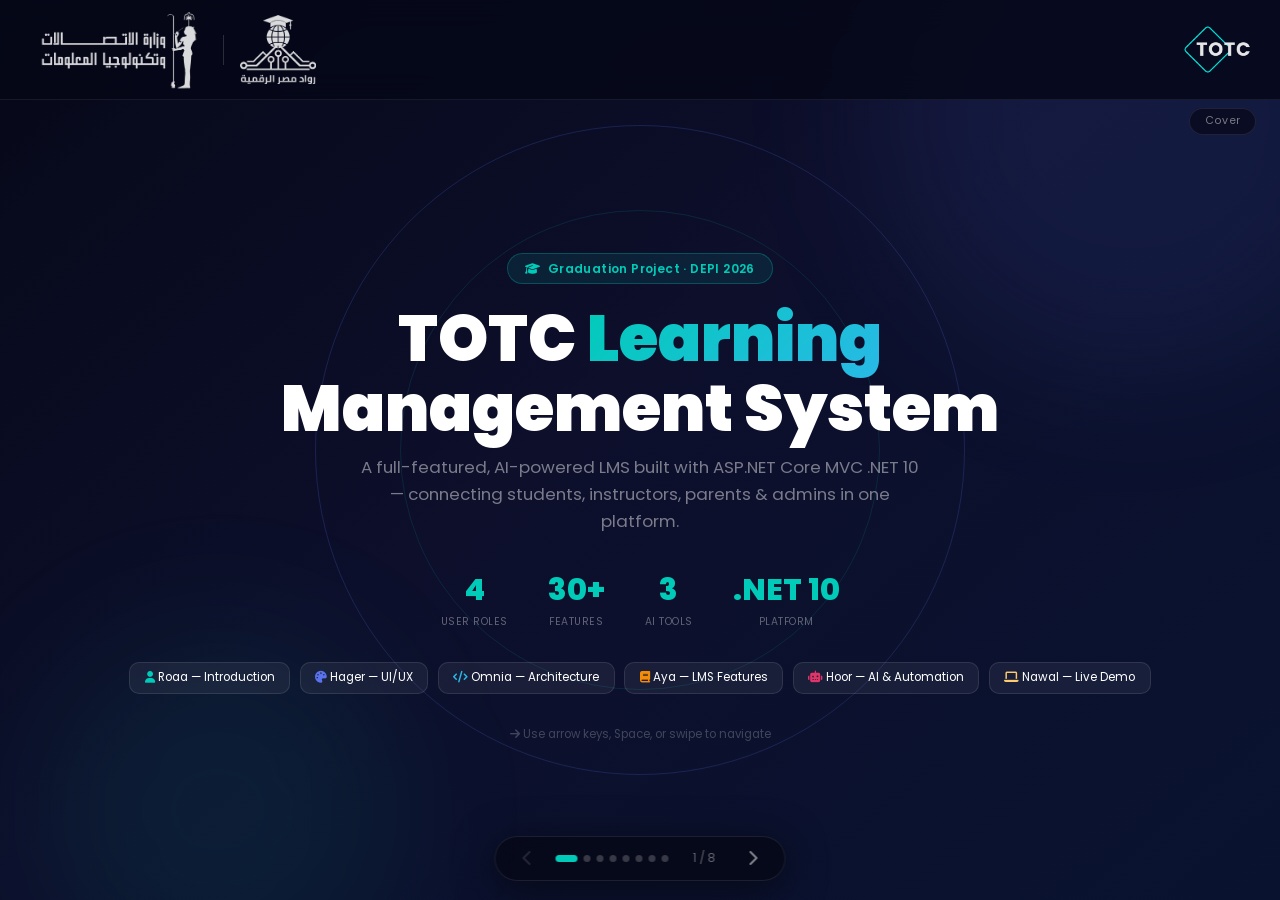
<file: index.html>
<!DOCTYPE html>
<html lang="en">

<head>
  <meta charset="UTF-8" />
  <meta name="viewport" content="width=device-width, initial-scale=1.0" />
  <meta name="description" content="TOTC LMS — Graduation Project Presentation" />
  <title>TOTC LMS — Presentation</title>

  <!-- Fonts -->
  <link rel="preconnect" href="https://fonts.googleapis.com" />
  <link rel="preconnect" href="https://fonts.gstatic.com" crossorigin />
  <link href="https://fonts.googleapis.com/css2?family=Poppins:wght@300;400;500;600;700;800;900&display=swap"
    rel="stylesheet" />

  <!-- Icons -->
  <link rel="stylesheet" href="https://cdnjs.cloudflare.com/ajax/libs/font-awesome/6.5.0/css/all.min.css" />

  <!-- Presentation styles -->
  <link rel="stylesheet" href="styles.css" />
</head>

<body>

  <!-- ── HUD: label + hint ──────────────────────────── -->
  <div id="slide-label">Cover</div>
  <!-- <div id="key-hint"><i class="fas fa-keyboard"></i> ← → Space · scroll</div> -->

  <!-- ════════════════════════════════════════════════════
     SLIDE DECK
════════════════════════════════════════════════════ -->
  <div id="slides">

    <!-- ══════════════ SLIDE 0 — COVER ══════════════════ -->
    <div class="slide bg-cover" data-label="Cover">
      <!-- ambient orbs -->
      <div class="orb" style="width:500px;height:500px;background:rgba(91,114,238,.1);top:-15%;right:-8%"></div>
      <div class="orb" style="width:360px;height:360px;background:rgba(0,203,184,.07);bottom:-10%;left:3%"></div>
      <!-- pulse rings -->
      <div class="pulse-ring" style="width:650px;height:650px;animation-delay:0s"></div>
      <div class="pulse-ring" style="width:480px;height:480px;animation-delay:.6s;border-color:rgba(0,203,184,.12)">
      </div>

      <div class="cover-content">
        <div class="cover-badge anim"><i class="fas fa-graduation-cap"></i> Graduation Project · DEPI 2026</div>

        <h1 class="cover-title anim">
          TOTC <span class="grad">Learning</span><br>Management System
        </h1>
        <p class="cover-sub anim">
          A full-featured, AI-powered LMS built with ASP.NET Core MVC .NET 10 — connecting students, instructors,
          parents & admins in one platform.
        </p>

        <div class="cover-stats anim">
          <div class="cstat">
            <div class="cstat-num" data-count="5" data-suffix="">5</div>
            <div class="cstat-lbl">User Roles</div>
          </div>
          <div class="cstat">
            <div class="cstat-num">30+</div>
            <div class="cstat-lbl">Features</div>
          </div>
          <div class="cstat">
            <div class="cstat-num" data-count="4" data-suffix="">4</div>
            <div class="cstat-lbl">AI Tools</div>
          </div>
          <div class="cstat">
            <div class="cstat-num">.NET 10</div>
            <div class="cstat-lbl">Platform</div>
          </div>
        </div>

        <div class="team-grid anim">
          <div class="team-pill"><i class="fas fa-user c-sec"></i> Roaa — Introduction</div>
          <div class="team-pill"><i class="fas fa-palette c-pur"></i> Hager — UI/UX</div>
          <div class="team-pill"><i class="fas fa-code c-blu"></i> Omnia — Architecture</div>
          <div class="team-pill"><i class="fas fa-book c-ora"></i> Aya — LMS Features</div>
          <div class="team-pill"><i class="fas fa-robot c-pink"></i> Hoor — AI &amp; Automation</div>
          <div class="team-pill"><i class="fas fa-laptop c-yel"></i> Nawal — Live Demo</div>
        </div>

        <p class="anim" style="margin-top:2rem;font-size:.72rem;color:rgba(255,255,255,.22)">
          <i class="fas fa-arrow-right"></i> Use arrow keys, Space, or swipe to navigate
        </p>
      </div>
    </div>

    <!-- ══════════════ SLIDE 1 — INTRODUCTION ═══════════ -->
    <div class="slide bg-s1" data-label="01 · Introduction">
      <div class="orb" style="width:350px;height:350px;background:rgba(91,114,238,.08);top:-10%;right:0"></div>
      <div class="slide-inner">

        <div class="slide-header anim">
          <div class="slide-num">01</div>
          <div class="slide-title-wrap">
            <div class="slide-title">Introduction &amp; Project Idea</div>
            <div class="slide-sub">Problem Statement · Goals · System Roles</div>
          </div>
          <div class="presenter-chip">Presenter: <span>Roaa</span></div>
        </div>

        <div class="g31 anim">
          <!-- Left column -->
          <div style="display:flex;flex-direction:column;gap:.75rem">

            <div class="card" style="border-left:3px solid var(--pink)">
              <div style="display:flex;align-items:flex-start;gap:.8rem">
                <div class="card-icon bg-pink" style="flex-shrink:0"><i class="fas fa-exclamation-triangle c-pink"></i>
                </div>
                <div>
                  <div class="card-title">The Problem</div>
                  <div class="card-text">Schools lacked a unified digital platform. Student progress was tracked
                    manually, parent communication was fragmented, and there was no transparency between home and
                    school.</div>
                </div>
              </div>
            </div>

            <div class="card" style="border-left:3px solid var(--secondary)">
              <div style="display:flex;align-items:flex-start;gap:.8rem">
                <div class="card-icon bg-sec" style="flex-shrink:0"><i class="fas fa-lightbulb c-sec"></i></div>
                <div>
                  <div class="card-title">Our Solution — TOTC LMS</div>
                  <div class="card-text">A complete web-based LMS with 5 role-specific dashboards, AI-powered learning
                    tools, automated weekly parent reports, a ticketing system, and real-time notifications.</div>
                </div>
              </div>
            </div>

            <div class="card" style="border-left:3px solid var(--purple)">
              <div class="card-title" style="margin-bottom:.5rem"><i class="fas fa-bullseye c-pur me-1"></i> System
                Goals</div>
              <div style="display:grid;grid-template-columns:1fr 1fr;gap:.3rem">
                <div style="font-size:.7rem;display:flex;gap:.35rem;align-items:center"><i class="fas fa-check c-sec"
                    style="font-size:.6rem"></i>Streamline course management</div>
                <div style="font-size:.7rem;display:flex;gap:.35rem;align-items:center"><i class="fas fa-check c-sec"
                    style="font-size:.6rem"></i>AI-assisted learning tools</div>
                <div style="font-size:.7rem;display:flex;gap:.35rem;align-items:center"><i class="fas fa-check c-sec"
                    style="font-size:.6rem"></i>Keep parents informed</div>
                <div style="font-size:.7rem;display:flex;gap:.35rem;align-items:center"><i class="fas fa-check c-sec"
                    style="font-size:.6rem"></i>Automate weekly reports</div>
                <div style="font-size:.7rem;display:flex;gap:.35rem;align-items:center"><i class="fas fa-check c-sec"
                    style="font-size:.6rem"></i>Role-specific dashboards</div>
                <div style="font-size:.7rem;display:flex;gap:.35rem;align-items:center"><i class="fas fa-check c-sec"
                    style="font-size:.6rem"></i>Secure role-based access</div>
              </div>
            </div>

          </div>

          <!-- Right column: roles -->
          <div style="display:flex;flex-direction:column;gap:.6rem">
            <div
              style="font-size:.72rem;font-weight:700;color:rgba(255,255,255,.4);text-transform:uppercase;letter-spacing:.5px">
              System Roles</div>

            <div class="card" style="display:flex;align-items:center;gap:.9rem;">
              <div class="card-icon bg-pink" style="flex-shrink:0"><i class="fas fa-crown c-pink"></i></div>
              <div>
                <div class="card-title">SuperAdmin</div>
                <div class="card-text">Full system control · User management · Grade/Stage/Subject configuration ·
                  Contact form management</div>
              </div>
            </div>

            <div class="card" style="display:flex;align-items:center;gap:.9rem;">
              <div class="card-icon bg-ora" style="flex-shrink:0"><i class="fas fa-user-shield c-ora"></i></div>
              <div>
                <div class="card-title">Admin</div>
                <div class="card-text">Monitor all activity · Manage users &amp; courses · Announcements · Ticketing ·
                  Weekly reports</div>
              </div>
            </div>

            <div class="card" style="display:flex;align-items:center;gap:.9rem;">
              <div class="card-icon bg-pur" style="flex-shrink:0"><i class="fas fa-chalkboard-teacher c-pur"></i></div>
              <div>
                <div class="card-title">Instructor</div>
                <div class="card-text">Create exams &amp; assignments · Grade submissions · AI Exam Generator · Upload
                  materials</div>
              </div>
            </div>

            <div class="card" style="display:flex;align-items:center;gap:.9rem;">
              <div class="card-icon bg-sec" style="flex-shrink:0"><i class="fas fa-user-graduate c-sec"></i></div>
              <div>
                <div class="card-title">Student</div>
                <div class="card-text">Take exams · Submit assignments · AI Study Planner · AI Chatbot · Support tickets
                </div>
              </div>
            </div>

            <div class="card" style="display:flex;align-items:center;gap:.9rem;">
              <div class="card-icon bg-blu" style="flex-shrink:0"><i class="fas fa-user-friends c-blu"></i></div>
              <div>
                <div class="card-title">Parent</div>
                <div class="card-text">Monitor children's progress · Weekly AI-analyzed email reports · View grades
                  &amp; deadlines</div>
              </div>
            </div>
          </div>
        </div>

      </div><!-- /slide-inner -->
    </div>

    <!-- ══════════════ SLIDE 2 — FRONTEND & UI ═══════════ -->
    <div class="slide bg-s2" data-label="02 · Frontend & UI">
      <div class="orb" style="width:300px;height:300px;background:rgba(41,185,231,.07);bottom:-5%;right:5%"></div>
      <div class="slide-inner">

        <div class="slide-header anim">
          <div class="slide-num">02</div>
          <div class="slide-title-wrap">
            <div class="slide-title">Frontend &amp; UI/UX</div>
            <div class="slide-sub">Design System · Components · Responsive · Animations</div>
          </div>
          <div class="presenter-chip">Presenter: <span>Hager Alaa</span></div>
        </div>

        <div class="g3 anim">

          <!-- Color palette -->
          <div class="card">
            <div class="card-title" style="margin-bottom:.7rem"><i class="fas fa-palette c-sec me-1"></i> Color Palette
            </div>
            <div style="display:flex;flex-direction:column;gap:.38rem">
              <div style="display:flex;align-items:center;gap:.6rem">
                <div style="width:26px;height:26px;border-radius:7px;background:#2F327D;flex-shrink:0"></div><span
                  style="font-size:.7rem">#2F327D — Primary (Navy)</span>
              </div>
              <div style="display:flex;align-items:center;gap:.6rem">
                <div style="width:26px;height:26px;border-radius:7px;background:#00CBB8;flex-shrink:0"></div><span
                  style="font-size:.7rem">#00CBB8 — Secondary (Teal)</span>
              </div>
              <div style="display:flex;align-items:center;gap:.6rem">
                <div style="width:26px;height:26px;border-radius:7px;background:#5B72EE;flex-shrink:0"></div><span
                  style="font-size:.7rem">#5B72EE — Accent Purple</span>
              </div>
              <div style="display:flex;align-items:center;gap:.6rem">
                <div style="width:26px;height:26px;border-radius:7px;background:#29B9E7;flex-shrink:0"></div><span
                  style="font-size:.7rem">#29B9E7 — Accent Blue</span>
              </div>
              <div style="display:flex;align-items:center;gap:.6rem">
                <div style="width:26px;height:26px;border-radius:7px;background:#E13468;flex-shrink:0"></div><span
                  style="font-size:.7rem">#E13468 — Alert Pink</span>
              </div>
              <div style="display:flex;align-items:center;gap:.6rem">
                <div style="width:26px;height:26px;border-radius:7px;background:#F48C06;flex-shrink:0"></div><span
                  style="font-size:.7rem">#F48C06 — Orange</span>
              </div>
            </div>
          </div>

          <!-- Typography & tech -->
          <div class="card">
            <div class="card-title" style="margin-bottom:.6rem"><i class="fas fa-font c-pur me-1"></i> Typography &amp;
              Stack</div>
            <div style="font-size:1.3rem;font-weight:900;margin-bottom:.15rem">Poppins</div>
            <div style="font-size:.67rem;color:rgba(255,255,255,.35);margin-bottom:.8rem">300 · 400 · 600 · 700 · 800 ·
              900</div>
            <div style="display:flex;flex-wrap:wrap;gap:.35rem">
              <span
                style="background:rgba(91,114,238,.15);border:1px solid rgba(91,114,238,.3);border-radius:6px;padding:2px 8px;font-size:.65rem">Bootstrap
                5.3</span>
              <span
                style="background:rgba(0,203,184,.1);border:1px solid rgba(0,203,184,.25);border-radius:6px;padding:2px 8px;font-size:.65rem">Font
                Awesome 6</span>
              <span
                style="background:rgba(244,140,6,.1);border:1px solid rgba(244,140,6,.25);border-radius:6px;padding:2px 8px;font-size:.65rem">Chart.js</span>
              <span
                style="background:rgba(255,255,255,.06);border:1px solid rgba(255,255,255,.1);border-radius:6px;padding:2px 8px;font-size:.65rem">Razor
                Views</span>
              <span
                style="background:rgba(41,185,231,.1);border:1px solid rgba(41,185,231,.25);border-radius:6px;padding:2px 8px;font-size:.65rem">IntersectionObserver</span>
              <span
                style="background:rgba(225,52,104,.1);border:1px solid rgba(225,52,104,.25);border-radius:6px;padding:2px 8px;font-size:.65rem">CSS
                Transitions</span>
              <span
                style="background:rgba(253,203,110,.1);border:1px solid rgba(253,203,110,.25);border-radius:6px;padding:2px 8px;font-size:.65rem">i18n
                AR/EN</span>
            </div>
          </div>

          <!-- Pages -->
          <div class="card">
            <div class="card-title" style="margin-bottom:.6rem"><i class="fas fa-sitemap c-blu me-1"></i> Public Pages
            </div>
            <div class="timeline">
              <div class="tl-item">
                <div class="tl-dot" style="background:var(--secondary);border-color:var(--secondary)"></div>
                <div class="tl-title">Home Page</div>
                <div class="tl-text">Hero · Stats · Features · FAQ · Contact form · Scroll animations</div>
              </div>
              <div class="tl-item">
                <div class="tl-dot" style="background:var(--purple);border-color:var(--purple)"></div>
                <div class="tl-title">About Page</div>
                <div class="tl-text">Mission · Vision · Goals · Services · Journey timeline</div>
              </div>
              <div class="tl-item">
                <div class="tl-dot" style="background:var(--blue);border-color:var(--blue)"></div>
                <div class="tl-title">Auth Pages</div>
                <div class="tl-text">Login · Forgot Password (sends temp email) · Role redirect</div>
              </div>
              <div class="tl-item" style="margin:0">
                <div class="tl-dot" style="background:var(--orange);border-color:var(--orange)"></div>
                <div class="tl-title">5 Dashboards</div>
                <div class="tl-text">Each role has its own layout, sidebar, notifications, and data</div>
              </div>
            </div>
          </div>

          <!-- Dashboard mockup -->
          <div class="card" style="grid-column:1/-1">
            <div class="card-title" style="margin-bottom:.7rem"><i class="fas fa-desktop c-ora me-1"></i> Dashboard
              Design System</div>
            <div style="display:flex;gap:1rem;align-items:flex-start;flex-wrap:wrap">
              <div class="dash-mock" style="min-width:200px;flex:0 0 auto">
                <div class="dash-topbar">
                  <div class="dash-dot" style="background:#E13468"></div>
                  <div class="dash-dot" style="background:#F48C06"></div>
                  <div class="dash-dot" style="background:#00CBB8"></div>
                  <span style="margin-left:.4rem">Student Dashboard</span>
                </div>
                <div class="dash-body">
                  <div class="dash-sidebar">
                    <div class="dash-sitem act">🏠 Home</div>
                    <div class="dash-sitem">📚 Courses</div>
                    <div class="dash-sitem">📝 Exams</div>
                    <div class="dash-sitem">📋 Tasks</div>
                    <div class="dash-sitem">🤖 AI Tools</div>
                    <div class="dash-sitem">🎫 Tickets</div>
                  </div>
                  <div style="display:flex;flex-direction:column;gap:.4rem">
                    <div
                      style="background:linear-gradient(135deg,rgba(0,203,184,.18),rgba(41,185,231,.1));border-radius:7px;padding:.4rem .5rem">
                      <div style="font-size:.56rem;color:rgba(255,255,255,.45)">Overall Score</div>
                      <div style="font-size:.9rem;font-weight:800;color:var(--secondary)">82%</div>
                      <div class="prog-wrap" style="margin-top:.3rem">
                        <div class="prog-bar" data-width="82%" style="width:82%;background:var(--secondary)"></div>
                      </div>
                    </div>
                    <div style="display:grid;grid-template-columns:1fr 1fr;gap:.3rem">
                      <div style="background:rgba(91,114,238,.12);border-radius:6px;padding:.3rem;text-align:center">
                        <div style="font-size:.78rem;font-weight:700">4</div>
                        <div style="font-size:.52rem;color:rgba(255,255,255,.38)">Courses</div>
                      </div>
                      <div style="background:rgba(244,140,6,.1);border-radius:6px;padding:.3rem;text-align:center">
                        <div style="font-size:.78rem;font-weight:700">2</div>
                        <div style="font-size:.52rem;color:rgba(255,255,255,.38)">Due Soon</div>
                      </div>
                    </div>
                  </div>
                </div>
              </div>
              <div style="flex:1;min-width:200px">
                <div style="font-size:.75rem;font-weight:600;margin-bottom:.5rem">Key UI Features</div>
                <div style="display:grid;grid-template-columns:1fr 1fr;gap:.35rem">
                  <div style="font-size:.7rem;display:flex;gap:.35rem;align-items:center"><i
                      class="fas fa-check-circle c-sec" style="font-size:.6rem"></i> Notification bell + badges</div>
                  <div style="font-size:.7rem;display:flex;gap:.35rem;align-items:center"><i
                      class="fas fa-check-circle c-sec" style="font-size:.6rem"></i> Arabic RTL toggle</div>
                  <div style="font-size:.7rem;display:flex;gap:.35rem;align-items:center"><i
                      class="fas fa-check-circle c-sec" style="font-size:.6rem"></i> Scroll animations (IO)</div>
                  <div style="font-size:.7rem;display:flex;gap:.35rem;align-items:center"><i
                      class="fas fa-check-circle c-sec" style="font-size:.6rem"></i> Mobile responsive</div>
                  <div style="font-size:.7rem;display:flex;gap:.35rem;align-items:center"><i
                      class="fas fa-check-circle c-sec" style="font-size:.6rem"></i> Counter animations</div>
                  <div style="font-size:.7rem;display:flex;gap:.35rem;align-items:center"><i
                      class="fas fa-check-circle c-sec" style="font-size:.6rem"></i> Bootstrap modals</div>
                  <div style="font-size:.7rem;display:flex;gap:.35rem;align-items:center"><i
                      class="fas fa-check-circle c-sec" style="font-size:.6rem"></i> Staggered card reveal</div>
                  <div style="font-size:.7rem;display:flex;gap:.35rem;align-items:center"><i
                      class="fas fa-check-circle c-sec" style="font-size:.6rem"></i> Role-aware layouts</div>
                </div>
              </div>
            </div>
          </div>

          <!-- Responsive -->
          <div class="card">
            <div class="card-title" style="margin-bottom:.6rem"><i class="fas fa-mobile-alt c-pink me-1"></i> Fully
              Responsive</div>
            <div style="display:flex;gap:1rem;align-items:flex-end;justify-content:center">
              <div style="text-align:center">
                <div
                  style="width:32px;height:55px;border:1.5px solid rgba(255,255,255,.18);border-radius:6px;margin:0 auto .3rem;background:rgba(255,255,255,.04)">
                </div>
                <div style="font-size:.63rem;color:rgba(255,255,255,.35)">Mobile</div>
              </div>
              <div style="text-align:center">
                <div
                  style="width:52px;height:40px;border:1.5px solid rgba(0,203,184,.5);border-radius:5px;margin:0 auto .3rem;background:rgba(0,203,184,.06)">
                </div>
                <div style="font-size:.63rem;color:var(--secondary)">Tablet ✓</div>
              </div>
              <div style="text-align:center">
                <div
                  style="width:75px;height:28px;border:1.5px solid rgba(91,114,238,.5);border-radius:4px;margin:0 auto .3rem;background:rgba(91,114,238,.06)">
                </div>
                <div style="font-size:.63rem;color:var(--purple)">Desktop ✓</div>
              </div>
              <div style="text-align:center">
                <div
                  style="width:95px;height:22px;border:1.5px solid rgba(244,140,6,.5);border-radius:4px;margin:0 auto .3rem;background:rgba(244,140,6,.06)">
                </div>
                <div style="font-size:.63rem;color:var(--orange)">Projector ✓</div>
              </div>
            </div>
          </div>

        </div>
      </div>
    </div>

    <!-- ══════════════ SLIDE 3 — ARCHITECTURE ════════════ -->
    <div class="slide bg-s3" data-label="03 · Architecture">
      <div class="orb" style="width:320px;height:320px;background:rgba(91,114,238,.08);top:-10%;left:-5%"></div>
      <div class="slide-inner">

        <div class="slide-header anim">
          <div class="slide-num">03</div>
          <div class="slide-title-wrap">
            <div class="slide-title">Backend &amp; MVC Architecture</div>
            <div class="slide-sub">ASP.NET Core · Areas · Repositories · Auth</div>
          </div>
          <div class="presenter-chip">Presenter: <span>Omnia Ragab</span></div>
        </div>

        <div class="g3 anim">

          <!-- Tech stack -->
          <div class="card">
            <div class="card-title" style="margin-bottom:.7rem"><i class="fas fa-layer-group c-sec me-1"></i> Technology
              Stack</div>
            <div style="display:flex;flex-direction:column;gap:.42rem">
              <div style="display:flex;justify-content:space-between;align-items:center;font-size:.73rem"><span><i
                    class="fas fa-code c-pur me-1"></i> ASP.NET Core MVC</span><span class="c-sec"
                  style="font-weight:700">.NET 10</span></div>
              <div style="display:flex;justify-content:space-between;align-items:center;font-size:.73rem"><span><i
                    class="fas fa-database c-blu me-1"></i> SQL Server + EF Core</span><span class="c-sec"
                  style="font-weight:700">Code First</span></div>
              <div style="display:flex;justify-content:space-between;align-items:center;font-size:.73rem"><span><i
                    class="fas fa-leaf c-sec me-1"></i> MongoDB Atlas</span><span class="c-sec"
                  style="font-weight:700">AI Storage</span></div>
              <div style="display:flex;justify-content:space-between;align-items:center;font-size:.73rem"><span><i
                    class="fas fa-user-lock c-pink me-1"></i> ASP.NET Identity</span><span class="c-sec"
                  style="font-weight:700">Auth</span></div>
              <div style="display:flex;justify-content:space-between;align-items:center;font-size:.73rem"><span><i
                    class="fas fa-envelope c-ora me-1"></i> MailKit (Gmail SMTP)</span><span class="c-sec"
                  style="font-weight:700">Email</span></div>
              <div style="display:flex;justify-content:space-between;align-items:center;font-size:.73rem"><span><i
                    class="fas fa-robot c-sec me-1"></i> GitHub Models GPT-4o-mini</span><span class="c-sec"
                  style="font-weight:700">AI API</span></div>
              <div style="display:flex;justify-content:space-between;align-items:center;font-size:.73rem"><span><i
                    class="fas fa-project-diagram c-pur me-1"></i> n8n Automation</span><span class="c-sec"
                  style="font-weight:700">Workflows</span></div>
              <div style="display:flex;justify-content:space-between;align-items:center;font-size:.73rem"><span><i
                    class="fas fa-exchange-alt c-blu me-1"></i> AutoMapper</span><span class="c-sec"
                  style="font-weight:700">DTO Mapping</span></div>
            </div>
          </div>

          <!-- Areas structure -->
          <div class="card">
            <div class="card-title" style="margin-bottom:.7rem"><i class="fas fa-folder-open c-pur me-1"></i> Project
              Areas Structure</div>
            <div class="code-block">
              <span class="cc">LMSProject/</span>
              ├── <span class="ck">Areas/</span>
              │ ├── <span class="cc">Admin/</span> <span class="cm">Controllers · Views · VMs</span>
              │ ├── <span class="cc">Instructor/</span> <span class="cm">Controllers · Views · VMs</span>
              │ ├── <span class="cc">Student/</span> <span class="cm">Controllers · Views · VMs</span>
              │ ├── <span class="cc">Parent/</span> <span class="cm">Controllers · Views · VMs</span>
              │ └── <span class="cc">SuperAdmin/</span> <span class="cm">Controllers · Views · VMs</span>
              ├── <span class="ck">AI/Services/</span>
              │ ├── GithubAiService.cs
              │ ├── AiChatService.cs
              │ └── WeeklyReportService.cs
              ├── <span class="ck">MLSCore/</span> <span class="cm">Models · Interfaces</span>
              ├── <span class="ck">MLSEF/</span> <span class="cm">DbContext · Repositories</span>
              └── <span class="ck">Controllers/</span> <span class="cm">Home · Account · AiProxy</span>
            </div>
          </div>

          <!-- Design patterns -->
          <div class="card">
            <div class="card-title" style="margin-bottom:.7rem"><i class="fas fa-sitemap c-blu me-1"></i> Design
              Patterns</div>
            <div style="display:flex;flex-direction:column;gap:.6rem">
              <div>
                <div style="font-size:.67rem;color:rgba(255,255,255,.38);margin-bottom:.3rem">Request Pipeline:</div>
                <div class="flow-row">
                  <div class="flow-node" style="background:rgba(91,114,238,.15)">Controller</div>
                  <div class="flow-arrow">→</div>
                  <div class="flow-node">Unit of Work</div>
                  <div class="flow-arrow">→</div>
                  <div class="flow-node" style="background:rgba(0,203,184,.1)">Repository</div>
                  <div class="flow-arrow">→</div>
                  <div class="flow-node">EF Core → DB</div>
                </div>
              </div>
              <div style="display:grid;grid-template-columns:1fr 1fr;gap:.38rem">
                <div style="background:rgba(255,255,255,.04);border-radius:8px;padding:.38rem .6rem;font-size:.7rem"><i
                    class="fas fa-layer-group c-pur me-1"></i> Repository Pattern</div>
                <div style="background:rgba(255,255,255,.04);border-radius:8px;padding:.38rem .6rem;font-size:.7rem"><i
                    class="fas fa-sync c-sec me-1"></i> Unit of Work</div>
                <div style="background:rgba(255,255,255,.04);border-radius:8px;padding:.38rem .6rem;font-size:.7rem"><i
                    class="fas fa-exchange-alt c-blu me-1"></i> AutoMapper DTOs</div>
                <div style="background:rgba(255,255,255,.04);border-radius:8px;padding:.38rem .6rem;font-size:.7rem"><i
                    class="fas fa-bolt c-ora me-1"></i> Dependency Injection</div>
              </div>
            </div>
          </div>

          <!-- Auth flow -->
          <div class="card" style="grid-column:1 / -1">
            <div class="card-title" style="margin-bottom:.7rem"><i class="fas fa-lock c-pink me-1"></i> Authentication
              &amp; Authorization Flow</div>
            <div class="flow-row" style="gap:.5rem;margin-bottom:.7rem">
              <div class="flow-node" style="background:rgba(225,52,104,.1);border-color:rgba(225,52,104,.2)"><i
                  class="fas fa-user c-pink me-1"></i> User Login</div>
              <div class="flow-arrow"><i class="fas fa-arrow-right"></i></div>
              <div class="flow-node"><i class="fas fa-check c-sec me-1"></i> Identity Auth</div>
              <div class="flow-arrow"><i class="fas fa-arrow-right"></i></div>
              <div class="flow-node" style="background:rgba(91,114,238,.1)"><i class="fas fa-tag c-pur me-1"></i> Role
                Claim</div>
              <div class="flow-arrow"><i class="fas fa-arrow-right"></i></div>
              <div class="flow-node" style="background:rgba(0,203,184,.1)"><i class="fas fa-door-open c-sec me-1"></i>
                Dashboard Redirect</div>
              <div class="flow-arrow"><i class="fas fa-arrow-right"></i></div>
              <div class="flow-node"><i class="fas fa-shield-alt c-ora me-1"></i> [Authorize(Roles)]</div>
            </div>
            <div style="display:flex;flex-wrap:wrap;gap:.4rem;align-items:center">
              <span style="font-size:.68rem;color:rgba(255,255,255,.35)">Protected by:</span>
              <span class="role-badge bg-pink"><i class="fas fa-crown c-pink me-1"></i>SuperAdmin</span>
              <span class="role-badge bg-ora"><i class="fas fa-user-shield c-ora me-1"></i>Admin</span>
              <span class="role-badge bg-pur"><i class="fas fa-chalkboard-teacher c-pur me-1"></i>Instructor</span>
              <span class="role-badge bg-sec"><i class="fas fa-graduation-cap c-sec me-1"></i>Student</span>
              <span class="role-badge bg-blu"><i class="fas fa-user-friends c-blu me-1"></i>Parent</span>
            </div>
          </div>

          <!-- DB entities -->
          <div class="card">
            <div class="card-title" style="margin-bottom:.6rem"><i class="fas fa-table c-sec me-1"></i> Key DB Entities
            </div>
            <div style="display:grid;grid-template-columns:1fr 1fr;gap:.32rem">
              <div style="font-size:.68rem;padding:.24rem .5rem;background:rgba(255,255,255,.04);border-radius:6px">
                TbStudent</div>
              <div style="font-size:.68rem;padding:.24rem .5rem;background:rgba(255,255,255,.04);border-radius:6px">
                TbInstructor</div>
              <div style="font-size:.68rem;padding:.24rem .5rem;background:rgba(255,255,255,.04);border-radius:6px">
                TbCourse</div>
              <div style="font-size:.68rem;padding:.24rem .5rem;background:rgba(255,255,255,.04);border-radius:6px">
                TbTest / TbQuestion</div>
              <div style="font-size:.68rem;padding:.24rem .5rem;background:rgba(255,255,255,.04);border-radius:6px">
                TbAssignment</div>
              <div style="font-size:.68rem;padding:.24rem .5rem;background:rgba(255,255,255,.04);border-radius:6px">
                TbParent</div>
              <div style="font-size:.68rem;padding:.24rem .5rem;background:rgba(255,255,255,.04);border-radius:6px">
                TbTicket</div>
              <div style="font-size:.68rem;padding:.24rem .5rem;background:rgba(255,255,255,.04);border-radius:6px">
                TbContactForm</div>
            </div>
          </div>

          <!-- Email -->
          <div class="card">
            <div class="card-title" style="margin-bottom:.6rem"><i class="fas fa-envelope c-ora me-1"></i> Email
              Features</div>
            <div
              style="display:flex;flex-direction:column;gap:.35rem;font-size:.7rem;color:rgba(255,255,255,.5);line-height:1.7">
              <div><i class="fas fa-check c-sec me-1"></i> Welcome email on user creation</div>
              <div><i class="fas fa-check c-sec me-1"></i> Temp password on Forgot Password</div>
              <div><i class="fas fa-check c-sec me-1"></i> Weekly parent report (HTML styled)</div>
              <div><i class="fas fa-check c-sec me-1"></i> Gmail SMTP via MailKit</div>
              <div><i class="fas fa-check c-sec me-1"></i> AI analysis included in report</div>
            </div>
          </div>

        </div>
      </div>
    </div>

    <!-- ══════════════ SLIDE 4 — CORE FEATURES ═══════════ -->
    <div class="slide bg-s4" data-label="04 · Core Features">
      <div class="orb" style="width:300px;height:300px;background:rgba(41,185,231,.07);top:0;right:0"></div>
      <div class="slide-inner">

        <div class="slide-header anim">
          <div class="slide-num">04</div>
          <div class="slide-title-wrap">
            <div class="slide-title">Core LMS Features</div>
            <div class="slide-sub">Courses · Exams · Assignments · Tickets · Notifications · Parent Monitoring</div>
          </div>
          <div class="presenter-chip">Presenter: <span>Aya</span></div>
        </div>

        <div class="g21 anim">

          <!-- Left: feature cards -->
          <div style="display:flex;flex-direction:column;gap:.7rem">
            <div class="g2">
              <div class="card" style="border-top:3px solid var(--secondary)">
                <div class="card-icon bg-sec"><i class="fas fa-book-open c-sec"></i></div>
                <div class="card-title">Course Management</div>
                <div class="card-text">Create courses · Assign instructors · Enroll students · Upload materials (PDF,
                  video, docs) · Grade &amp; Subject config</div>
              </div>
              <div class="card" style="border-top:3px solid var(--purple)">
                <div class="card-icon bg-pur"><i class="fas fa-file-alt c-pur"></i></div>
                <div class="card-title">Exam System</div>
                <div class="card-text">Timed MCQ + text questions · Tab-lock protection · Auto-grading · Randomized
                  order · Instant results</div>
              </div>
              <div class="card" style="border-top:3px solid var(--orange)">
                <div class="card-icon bg-ora"><i class="fas fa-tasks c-ora"></i></div>
                <div class="card-title">Assignments</div>
                <div class="card-text">File &amp; text submissions · Late submission flag · Instructor grading with
                  score + feedback · Submission tracking</div>
              </div>
              <div class="card" style="border-top:3px solid var(--blue)">
                <div class="card-icon bg-blu"><i class="fas fa-bell c-blu"></i></div>
                <div class="card-title">Notifications</div>
                <div class="card-text">Real-time notification bell · Role-aware messages · Unread badge counters per
                  section in sidebar</div>
              </div>
            </div>

            <!-- Ticket flow -->
            <div class="card" style="border-left:3px solid var(--pink)">
              <div class="card-title" style="margin-bottom:.55rem"><i class="fas fa-ticket-alt c-pink me-1"></i>
                Ticketing System Flow</div>
              <div class="flow-row">
                <div class="flow-node" style="background:rgba(0,203,184,.1)"><i class="fas fa-user c-sec me-1"></i>User
                  creates</div>
                <div class="flow-arrow">→</div>
                <div class="flow-node"><i class="fas fa-user-shield c-ora me-1"></i>Admin reviews</div>
                <div class="flow-arrow">→</div>
                <div class="flow-node" style="background:rgba(225,52,104,.1)"><i
                    class="fas fa-forward c-pink me-1"></i>Escalate to SA</div>
                <div class="flow-arrow">→</div>
                <div class="flow-node" style="background:rgba(91,114,238,.1)"><i
                    class="fas fa-check c-pur me-1"></i>Resolved</div>
              </div>
            </div>

            <!-- Contact form -->
            <div class="card" style="border-left:3px solid var(--secondary)">
              <div class="card-title" style="margin-bottom:.5rem"><i class="fas fa-envelope-open-text c-sec me-1"></i>
                Contact Form → SuperAdmin</div>
              <div style="font-size:.7rem;color:rgba(255,255,255,.45);line-height:1.7">
                Guest fills contact form on public site → saved to DB → SuperAdmin sees unread badge in notification
                bell → views &amp; replies via mailto: link
              </div>
            </div>
          </div>

          <!-- Right: exam flow + stats + parent -->
          <div style="display:flex;flex-direction:column;gap:.7rem">

            <div class="card">
              <div class="card-title" style="margin-bottom:.6rem"><i class="fas fa-play-circle c-sec me-1"></i> Student
                Exam Flow</div>
              <div class="timeline">
                <div class="tl-item">
                  <div class="tl-dot" style="background:var(--secondary);border-color:var(--secondary)"></div>
                  <div class="tl-title">Access exam from student dashboard</div>
                </div>
                <div class="tl-item">
                  <div class="tl-dot" style="background:var(--purple);border-color:var(--purple)"></div>
                  <div class="tl-title">Timer starts · Tab switch locks exam</div>
                </div>
                <div class="tl-item">
                  <div class="tl-dot" style="background:var(--blue);border-color:var(--blue)"></div>
                  <div class="tl-title">Answer MCQ &amp; text questions</div>
                </div>
                <div class="tl-item">
                  <div class="tl-dot" style="background:var(--orange);border-color:var(--orange)"></div>
                  <div class="tl-title">Confirm submit via Bootstrap modal</div>
                </div>
                <div class="tl-item" style="margin:0">
                  <div class="tl-dot" style="background:var(--secondary);border-color:var(--secondary)"></div>
                  <div class="tl-title">Auto-graded · Result shown instantly</div>
                </div>
              </div>
            </div>

            <div class="g2">
              <div class="stat-card">
                <div class="stat-num c-sec">5</div>
                <div class="stat-lbl">Dashboards</div>
              </div>
              <div class="stat-card">
                <div class="stat-num c-pur">30+</div>
                <div class="stat-lbl">Features</div>
              </div>
              <div class="stat-card">
                <div class="stat-num c-blu">15+</div>
                <div class="stat-lbl">DB Tables</div>
              </div>
              <div class="stat-card">
                <div class="stat-num c-ora">100%</div>
                <div class="stat-lbl">Role Protected</div>
              </div>
            </div>

            <div class="card" style="border-left:3px solid var(--blue)">
              <div class="card-title" style="margin-bottom:.5rem"><i class="fas fa-user-friends c-blu me-1"></i> Parent
                Monitoring</div>
              <div style="font-size:.7rem;color:rgba(255,255,255,.45);line-height:1.8">
                <i class="fas fa-check c-sec me-1"></i> View children's scores &amp; grades<br>
                <i class="fas fa-check c-sec me-1"></i> Track assignment submission status<br>
                <i class="fas fa-check c-sec me-1"></i> See upcoming exam/assignment deadlines<br>
                <i class="fas fa-check c-sec me-1"></i> AI-analyzed weekly email report<br>
                <i class="fas fa-check c-sec me-1"></i> Submit support tickets
              </div>
            </div>

          </div>
        </div>
      </div>
    </div>

    <!-- ══════════════ SLIDE 5 — AI FEATURES ═════════════ -->
    <div class="slide bg-s5" data-label="05 · AI & Automation">
      <div class="orb" style="width:300px;height:300px;background:rgba(225,52,104,.07);bottom:0;right:0"></div>
      <div class="slide-inner">

        <div class="slide-header anim">
          <div class="slide-num">05</div>
          <div class="slide-title-wrap">
            <div class="slide-title">AI Features &amp; Automations</div>
            <div class="slide-sub">GPT-4o-mini · Mistral AI · n8n · MongoDB</div>
          </div>
          <div class="presenter-chip">Presenter: <span>Hoor Magdy</span></div>
        </div>

        <div class="g3 anim">

          <div class="card" style="border-top:3px solid var(--secondary)">
            <div class="card-icon bg-sec"><i class="fas fa-calendar-alt c-sec"></i></div>
            <div class="card-title">AI Study Planner</div>
            <div class="card-text">Fetches student's real enrolled courses, upcoming exam deadlines &amp; pending
              assignments from DB. GPT-4o-mini generates a 7-day personalized plan — never invents subjects.</div>
            <div class="card-foot c-sec"><i class="fas fa-bolt me-1"></i>GitHub Models API · No file needed</div>
          </div>

          <div class="card" style="border-top:3px solid var(--purple)">
            <div class="card-icon bg-pur"><i class="fas fa-magic c-pur"></i></div>
            <div class="card-title">AI Exam Generator</div>
            <div class="card-text">Instructor uploads PDF/DOCX → sent to n8n webhook → Mistral AI extracts text &amp;
              generates MCQ + True/False questions with correct answers formatted cleanly.</div>
            <div class="card-foot c-pur"><i class="fas fa-bolt me-1"></i>n8n · Mistral Cloud · multipart/form-data</div>
          </div>

          <div class="card" style="border-top:3px solid var(--blue)">
            <div class="card-icon bg-blu"><i class="fas fa-comments c-blu"></i></div>
            <div class="card-title">AI Chatbot (RAG)</div>
            <div class="card-text">Student uploads study material → file sent via proxy to n8n webhook → Mistral
              extracts PDF text → answers questions based ONLY on that document.</div>
            <div class="card-foot c-blu"><i class="fas fa-bolt me-1"></i>n8n · Extract from File · Per-request</div>
          </div>

          <!-- AI architectures -->
          <div class="card" style="grid-column:1 / -1">
            <div class="card-title" style="margin-bottom:.7rem"><i class="fas fa-project-diagram c-ora me-1"></i> AI
              Architecture — Two Paths</div>
            <div style="display:flex;flex-direction:column;gap:.7rem">
              <div>
                <div style="font-size:.68rem;color:rgba(255,255,255,.38);margin-bottom:.3rem">📘 Text-only features
                  (Study Planner, Parent Report AI):</div>
                <div class="flow-row">
                  <div class="flow-node" style="background:rgba(0,203,184,.1)">LMS Controller</div>
                  <div class="flow-arrow"><i class="fas fa-arrow-right"></i></div>
                  <div class="flow-node">GithubAiService</div>
                  <div class="flow-arrow"><i class="fas fa-arrow-right"></i></div>
                  <div class="flow-node" style="background:rgba(91,114,238,.15)">GPT-4o-mini (Azure)</div>
                  <div class="flow-arrow"><i class="fas fa-arrow-right"></i></div>
                  <div class="flow-node" style="background:rgba(0,203,184,.1)">Response → View</div>
                </div>
              </div>
              <div>
                <div style="font-size:.68rem;color:rgba(255,255,255,.38);margin-bottom:.3rem">📄 File-based features
                  (Chatbot, Exam Generator):</div>
                <div class="flow-row">
                  <div class="flow-node" style="background:rgba(225,52,104,.1)">Browser (holds file)</div>
                  <div class="flow-arrow"><i class="fas fa-arrow-right"></i></div>
                  <div class="flow-node">AiProxyController</div>
                  <div class="flow-arrow"><i class="fas fa-arrow-right"></i></div>
                  <div class="flow-node" style="background:rgba(244,140,6,.1)">n8n Webhook</div>
                  <div class="flow-arrow"><i class="fas fa-arrow-right"></i></div>
                  <div class="flow-node">Extract PDF</div>
                  <div class="flow-arrow"><i class="fas fa-arrow-right"></i></div>
                  <div class="flow-node" style="background:rgba(91,114,238,.15)">Mistral AI</div>
                  <div class="flow-arrow"><i class="fas fa-arrow-right"></i></div>
                  <div class="flow-node" style="background:rgba(0,203,184,.1)">Text Response</div>
                </div>
              </div>
            </div>
          </div>

          <!-- n8n automation -->
          <div class="card">
            <div class="card-title" style="margin-bottom:.6rem"><i class="fas fa-robot c-orange me-1"></i> n8n Weekly
              Report Automation</div>
            <div class="timeline">
              <div class="tl-item">
                <div class="tl-dot" style="background:var(--orange);border-color:var(--orange)"></div>
                <div class="tl-title">Schedule — Every Friday 8:00 AM</div>
              </div>
              <div class="tl-item">
                <div class="tl-dot" style="background:var(--secondary);border-color:var(--secondary)"></div>
                <div class="tl-title">Trigger LMS API → Send reports</div>
              </div>
              <div class="tl-item">
                <div class="tl-dot" style="background:var(--purple);border-color:var(--purple)"></div>
                <div class="tl-title">AI analysis per child (GPT-4o-mini)</div>
              </div>
              <div class="tl-item" style="margin:0">
                <div class="tl-dot" style="background:var(--blue);border-color:var(--blue)"></div>
                <div class="tl-title">Styled HTML email sent to parent</div>
              </div>
            </div>
          </div>

          <!-- AI Parent report -->
          <div class="card">
            <div class="card-title" style="margin-bottom:.6rem"><i class="fas fa-brain c-pink me-1"></i> Smart Parent
              Report AI</div>
            <div style="font-size:.7rem;color:rgba(255,255,255,.45);line-height:1.85">
              <i class="fas fa-check c-sec me-1"></i> Fetches real DB data per child<br>
              <i class="fas fa-check c-sec me-1"></i> Compares submitted vs published work<br>
              <i class="fas fa-check c-sec me-1"></i> No alarm if no work has been published yet<br>
              <i class="fas fa-check c-sec me-1"></i> Flags low submission only when &lt; 50%<br>
              <i class="fas fa-check c-sec me-1"></i> Plain-language warm summary for parents
            </div>
          </div>

          <!-- Future scalability -->
          <div class="card" style="background:rgba(91,114,238,.06);border:1px solid rgba(91,114,238,.2)">
            <div class="card-title" style="margin-bottom:.5rem;color:var(--purple)"><i class="fas fa-rocket me-1"></i>
              Future AI Ideas</div>
            <div style="font-size:.7rem;color:rgba(255,255,255,.45);line-height:1.85">
              <i class="fas fa-circle c-pur me-1" style="font-size:.45rem"></i> AI grading suggestions for
              instructors<br>
              <i class="fas fa-circle c-pur me-1" style="font-size:.45rem"></i> Exam mistake analyzer (explain wrong
              answers)<br>
              <i class="fas fa-circle c-pur me-1" style="font-size:.45rem"></i> AI course outline generator<br>
              <i class="fas fa-circle c-pur me-1" style="font-size:.45rem"></i> Dashboard insight narratives (admin)
            </div>
          </div>

        </div>
      </div>
    </div>

    <!-- ══════════════ SLIDE 6 — LIVE DEMO ═══════════════ -->
    <div class="slide" style="background:linear-gradient(140deg,#0d0f2b,#0a1a10)" data-label="06 · Live Demo">
      <div class="orb" style="width:400px;height:400px;background:rgba(0,203,184,.07);bottom:-10%;left:-5%"></div>
      <div class="slide-inner">

        <div class="slide-header anim">
          <div class="slide-num alt">06</div>
          <div class="slide-title-wrap">
            <div class="slide-title">Live Demo &amp; Testing</div>
            <div class="slide-sub">Authentication · Workflows · AI · Real-time Notifications</div>
          </div>
          <div class="presenter-chip">Presenter: <span>Nawal Mohamed</span></div>
        </div>

        <div class="g2 anim">

          <div style="display:flex;flex-direction:column;gap:.75rem">
            <div class="card" style="border-left:3px solid var(--secondary)">
              <div class="card-title" style="margin-bottom:.6rem"><i class="fas fa-list-ol c-sec me-1"></i> Demo
                Sequence</div>
              <div class="timeline">
                <div class="tl-item">
                  <div class="tl-dot" style="background:var(--pink);border-color:var(--pink)"></div>
                  <div class="tl-year">Step 1</div>
                  <div class="tl-title">Login as SuperAdmin</div>
                  <div class="tl-text">User management · Course management · Contact forms</div>
                </div>
                <div class="tl-item">
                  <div class="tl-dot" style="background:var(--orange);border-color:var(--orange)"></div>
                  <div class="tl-year">Step 2</div>
                  <div class="tl-title">Login as Admin</div>
                  <div class="tl-text">Announcements · Reports · Tickets</div>
                </div>
                <div class="tl-item">
                  <div class="tl-dot" style="background:var(--purple);border-color:var(--purple)"></div>
                  <div class="tl-year">Step 3</div>
                  <div class="tl-title">Login as Instructor</div>
                  <div class="tl-text">AI Exam Generator · Grade assignments</div>
                </div>
                <div class="tl-item">
                  <div class="tl-dot" style="background:var(--blue);border-color:var(--blue)"></div>
                  <div class="tl-year">Step 4</div>
                  <div class="tl-title">Login as Student</div>
                  <div class="tl-text">Take exam · AI Study Planner · Submit assignment</div>
                </div>
                <div class="tl-item" style="margin:0">
                  <div class="tl-dot" style="background:var(--secondary);border-color:var(--secondary)"></div>
                  <div class="tl-year">Step 5</div>
                  <div class="tl-title">Login as Parent</div>
                  <div class="tl-text">View child's report · See AI analysis</div>
                </div>
              </div>
            </div>

            <div class="card" style="border-left:3px solid var(--orange)">
              <div class="card-title" style="margin-bottom:.55rem"><i class="fas fa-robot c-ora me-1"></i> AI Demo
                Points</div>
              <div style="font-size:.7rem;color:rgba(255,255,255,.45);line-height:1.85">
                <i class="fas fa-circle c-ora me-1" style="font-size:.45rem"></i> Study Planner → shows real courses
                from DB<br>
                <i class="fas fa-circle c-ora me-1" style="font-size:.45rem"></i> Exam Generator → upload PDF → AI
                generates<br>
                <i class="fas fa-circle c-ora me-1" style="font-size:.45rem"></i> Parent report → AI plain-language
                analysis<br>
                <i class="fas fa-circle c-ora me-1" style="font-size:.45rem"></i> Student Chatbot
              </div>
            </div>
          </div>

          <div style="display:flex;flex-direction:column;gap:.75rem">
            <div class="card" style="border-left:3px solid var(--purple)">
              <div class="card-title" style="margin-bottom:.55rem"><i class="fas fa-check-double c-pur me-1"></i> What
                to Show</div>
              <div style="display:grid;grid-template-columns:1fr 1fr;gap:.3rem">
                <div style="font-size:.7rem;display:flex;gap:.3rem;align-items:center"><i
                    class="fas fa-check-circle c-sec" style="font-size:.6rem"></i> Role-based login</div>
                <div style="font-size:.7rem;display:flex;gap:.3rem;align-items:center"><i
                    class="fas fa-check-circle c-sec" style="font-size:.6rem"></i> Exam taking (tab lock)</div>
                <div style="font-size:.7rem;display:flex;gap:.3rem;align-items:center"><i
                    class="fas fa-check-circle c-sec" style="font-size:.6rem"></i> Assignment submit</div>
                <div style="font-size:.7rem;display:flex;gap:.3rem;align-items:center"><i
                    class="fas fa-check-circle c-sec" style="font-size:.6rem"></i> AI study planner</div>
                <div style="font-size:.7rem;display:flex;gap:.3rem;align-items:center"><i
                    class="fas fa-check-circle c-sec" style="font-size:.6rem"></i> Notification bell</div>
                <div style="font-size:.7rem;display:flex;gap:.3rem;align-items:center"><i
                    class="fas fa-check-circle c-sec" style="font-size:.6rem"></i> Ticket system</div>
                <div style="font-size:.7rem;display:flex;gap:.3rem;align-items:center"><i
                    class="fas fa-check-circle c-sec" style="font-size:.6rem"></i> Parent AI report</div>
                <div style="font-size:.7rem;display:flex;gap:.3rem;align-items:center"><i
                    class="fas fa-check-circle c-sec" style="font-size:.6rem"></i> Contact form → SA</div>
                <div style="font-size:.7rem;display:flex;gap:.3rem;align-items:center"><i
                    class="fas fa-check-circle c-sec" style="font-size:.6rem"></i> Arabic / English</div>
                <div style="font-size:.7rem;display:flex;gap:.3rem;align-items:center"><i
                    class="fas fa-check-circle c-sec" style="font-size:.6rem"></i> Email sending</div>
              </div>
            </div>

            <div class="card" style="background:rgba(0,203,184,.05);border:1px solid rgba(0,203,184,.18)">
              <div class="card-title" style="margin-bottom:.55rem;color:var(--secondary)"><i
                  class="fas fa-key me-1"></i> Quick Demo Credentials</div>
              <div class="code-block" style="font-size:.66rem">
                <span class="cm">// SuperAdmin</span>
                Email: <span class="cs">superadmin@totc.com</span>

                <span class="cm">// Admin</span>
                Email: <span class="cs">admin@totc.com</span>

                <span class="cm">// Instructor</span>
                Email: <span class="cs">instructor@totc.com</span>

                <span class="cm">// Student</span>
                Email: <span class="cs">hamza@gmail.com</span>

                <span class="cm">// Parent</span>
                Email: <span class="cs">parent@totc.com</span>
              </div>
            </div>
          </div>
        </div>
      </div>
    </div>

    <!-- ══════════════ SLIDE 7 — CLOSING ═════════════════ -->
    <div class="slide bg-close" data-label="Thank You ">
      <div class="orb" style="width:500px;height:500px;background:rgba(0,203,184,.07);top:-20%;left:-10%"></div>
      <div class="orb" style="width:380px;height:380px;background:rgba(225,52,104,.05);bottom:-10%;right:-5%"></div>
      <div class="pulse-ring" style="width:600px;height:600px;animation-delay:0s"></div>
      <div class="pulse-ring" style="width:420px;height:420px;animation-delay:.7s;border-color:rgba(0,203,184,.1)">
      </div>

      <div class="cover-content">
        <!-- <div class="cover-badge anim"><i class="fas fa-heart" style="color:var(--pink)"></i> Built with passion</div> -->
        <h1 class="cover-title anim">Thank You <span class="grad"></span></h1>
        <p class="cover-sub anim">
          TOTC LMS — A complete, AI-powered Learning Management System<br>
          built as a graduation project for <strong style="color:var(--secondary)">DEPI 2026</strong>
        </p>

        <div class="g4 anim" style="max-width:600px;margin:1.5rem auto">
          <div class="stat-card">
            <div class="stat-num c-sec">5</div>
            <div class="stat-lbl">Roles</div>
          </div>
          <div class="stat-card">
            <div class="stat-num c-pur">30+</div>
            <div class="stat-lbl">Features</div>
          </div>
          <div class="stat-card">
            <div class="stat-num c-blu">4</div>
            <div class="stat-lbl">AI Tools</div>
          </div>
          <div class="stat-card">
            <div class="stat-num c-ora">n8n</div>
            <div class="stat-lbl">Automation</div>
          </div>
        </div>

        <div class="team-grid anim" style="margin:1rem auto">
          <span
            style="background:rgba(255,255,255,.06);border:1px solid rgba(255,255,255,.09);border-radius:8px;padding:.28rem .75rem;font-size:.68rem">ASP.NET
            Core MVC .NET 10</span>
          <span
            style="background:rgba(255,255,255,.06);border:1px solid rgba(255,255,255,.09);border-radius:8px;padding:.28rem .75rem;font-size:.68rem">Entity
            Framework Core</span>
          <span
            style="background:rgba(255,255,255,.06);border:1px solid rgba(255,255,255,.09);border-radius:8px;padding:.28rem .75rem;font-size:.68rem">SQL
            Server + MongoDB</span>
          <span
            style="background:rgba(255,255,255,.06);border:1px solid rgba(255,255,255,.09);border-radius:8px;padding:.28rem .75rem;font-size:.68rem">GPT-4o-mini
            (GitHub Models)</span>
          <span
            style="background:rgba(255,255,255,.06);border:1px solid rgba(255,255,255,.09);border-radius:8px;padding:.28rem .75rem;font-size:.68rem">n8n
            + Mistral Cloud AI</span>
          <span
            style="background:rgba(255,255,255,.06);border:1px solid rgba(255,255,255,.09);border-radius:8px;padding:.28rem .75rem;font-size:.68rem">Bootstrap
            5 + Poppins</span>
          <span
            style="background:rgba(255,255,255,.06);border:1px solid rgba(255,255,255,.09);border-radius:8px;padding:.28rem .75rem;font-size:.68rem">MailKit
            + Gmail SMTP</span>
          <span
            style="background:rgba(255,255,255,.06);border:1px solid rgba(255,255,255,.09);border-radius:8px;padding:.28rem .75rem;font-size:.68rem">Repository
            + Unit of Work</span>
        </div>

        <div class="anim" style="margin-top:1.5rem;color:rgba(255,255,255,.25);font-size:.72rem">
          <a style="color:rgba(255,255,255,.25)" href="https://github.com/nawal-ali/DEPI_GP_LMS" target="_blank"
            rel="noopener noreferrer">
            <i class="fab fa-github me-1"></i> github.com/nawal-ali/DEPI_GP_LMS
          </a>
        </div>
      </div>
    </div>

  </div><!-- /#slides -->

  <!-- ═══════════════════════════════════════════════════
     NAVIGATION BAR
═══════════════════════════════════════════════════ -->

  <!-- ═══════════════════════════════════════════════════
     LOGO BAR — fixed top, all slides
═══════════════════════════════════════════════════ -->
  <header id="logo-bar">
    <!-- Left: Ministry + DEPI -->
    <div class="logo-left">
      <img src="/images/ministry logo.png" alt="Ministry of Communications" class="logo-ministry" />
      <div class="logo-divider"></div>
      <img src="/images/depi logo.png" alt="DEPI - Digital Egypt Pioneers Initiative" class="logo-depi" />
    </div>
    <!-- Right: TOTC -->
    <div class="logo-right">
      <img src="/images/logo_white.png" alt="TOTC LMS" class="logo-totc" />
    </div>
  </header>
  <nav id="pres-nav" aria-label="Slide navigation">
    <button class="pnav-btn" id="btn-prev" aria-label="Previous slide" disabled>
      <i class="fas fa-chevron-left"></i>
    </button>
    <div class="dot-row" id="dot-row"></div>
    <span id="slide-counter">1 / 8</span>
    <button class="pnav-btn" id="btn-next" aria-label="Next slide">
      <i class="fas fa-chevron-right"></i>
    </button>
  </nav>

  <!-- Presentation JS -->
  <script src="main.js"></script>
</body>

</html>
</file>
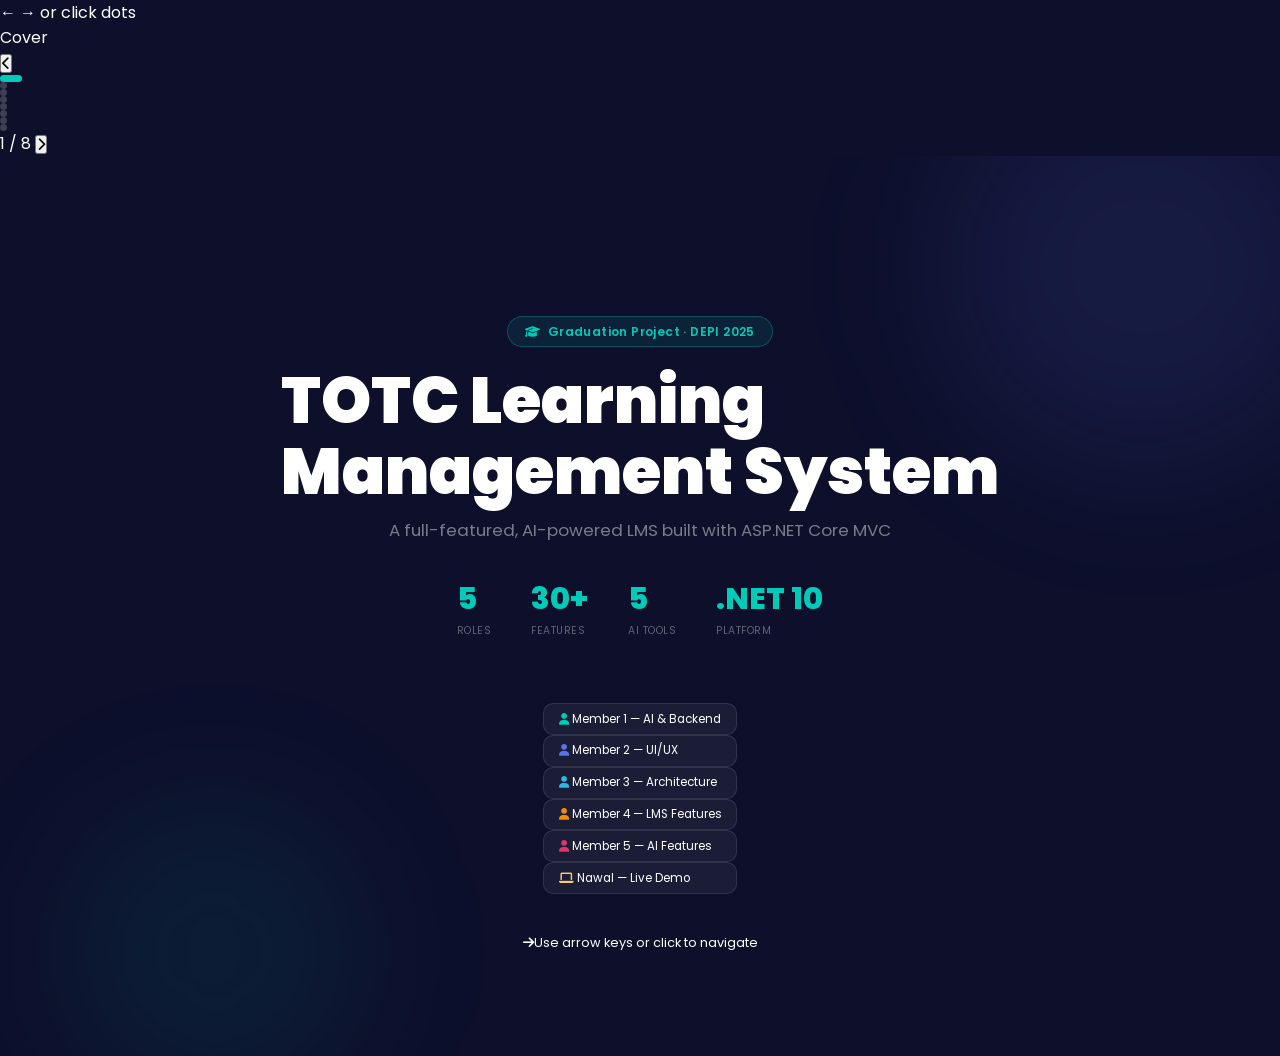
<file: presentation.html>
<!DOCTYPE html>
<html lang="en">

<head>
  <meta charset="UTF-8" />
  <meta name="viewport" content="width=device-width,initial-scale=1" />
  <title>TOTC LMS — Project Presentation</title>
  <link href="https://fonts.googleapis.com/css2?family=Poppins:wght@300;400;500;600;700;800;900&display=swap"
    rel="stylesheet" />
  <link rel="stylesheet" href="https://cdnjs.cloudflare.com/ajax/libs/font-awesome/6.5.0/css/all.min.css" />
  <link rel="stylesheet" href="./styles.css">
</head>

<body>

  <!-- Hint -->
  <div id="hint">← → or click dots</div>

  <!-- Slide label -->
  <div class="slide-label" id="slideLabel">Cover</div>

  <!-- Navigation -->
  <div id="nav">
    <button class="nav-btn" onclick="prev()"><i class="fas fa-chevron-left"></i></button>
    <div class="dot-nav" id="dots"></div>
    <span id="slideCounter">1 / 8</span>
    <button class="nav-btn" onclick="next()"><i class="fas fa-chevron-right"></i></button>
  </div>

  <!-- ════════════════════════════════════════════════════════════
     SLIDES
════════════════════════════════════════════════════════════ -->
  <div id="slides">

    <!-- ── SLIDE 0: COVER ── -->
    <div class="slide s-cover active" data-label="Cover">
      <div class="orb" style="width:400px;height:400px;background:rgba(91,114,238,.12);top:-10%;right:-5%"></div>
      <div class="orb" style="width:300px;height:300px;background:rgba(0,203,184,.08);bottom:-5%;left:5%"></div>
      <div style="position:relative;z-index:1;display:flex;flex-direction:column;align-items:center;padding:3rem">
        <div class="cover-badge anim"><i class="fas fa-graduation-cap"></i> Graduation Project · DEPI 2025</div>
        <div class="cover-title anim">TOTC <span>Learning</span><br>Management System</div>
        <div class="cover-sub anim">A full-featured, AI-powered LMS built with ASP.NET Core MVC</div>
        <div class="cover-stats anim">
          <div class="text-center">
            <div class="cstat-num">5</div>
            <div class="cstat-lbl">Roles</div>
          </div>
          <div class="text-center">
            <div class="cstat-num">30+</div>
            <div class="cstat-lbl">Features</div>
          </div>
          <div class="text-center">
            <div class="cstat-num">5</div>
            <div class="cstat-lbl">AI Tools</div>
          </div>
          <div class="text-center">
            <div class="cstat-num">.NET 10</div>
            <div class="cstat-lbl">Platform</div>
          </div>
        </div>
        <div class="cover-team anim" style="margin-top:2rem">
          <div class="team-pill"><i class="fas fa-user c-sec me-1"></i> Member 1 — AI & Backend</div>
          <div class="team-pill"><i class="fas fa-user c-pur me-1"></i> Member 2 — UI/UX</div>
          <div class="team-pill"><i class="fas fa-user c-blu me-1"></i> Member 3 — Architecture</div>
          <div class="team-pill"><i class="fas fa-user c-ora me-1"></i> Member 4 — LMS Features</div>
          <div class="team-pill"><i class="fas fa-user c-pink me-1"></i> Member 5 — AI Features</div>
          <div class="team-pill"><i class="fas fa-laptop c-yel me-1"></i> Nawal — Live Demo</div>
        </div>
        <div style="margin-top:2.5rem;display:flex;gap:1rem;align-items:center;opacity:.4;font-size:.8rem" class="anim">
          <span><i class="fas fa-arrow-right me-1"></i>Use arrow keys or click to navigate</span>
        </div>
      </div>
    </div>

    <!-- ── SLIDE 1: INTRODUCTION ── -->
    <div class="slide bg-s1" data-label="1 · Introduction">
      <div class="slide-inner">
        <div class="slide-header anim">
          <div class="slide-num">01</div>
          <div>
            <div class="slide-title">Introduction & Project Idea</div>
            <div style="font-size:.78rem;color:rgba(255,255,255,.4)">Problem · Goals · Users</div>
          </div>
          <div class="presenter-chip">Presenter: <span>Team Member 1</span></div>
        </div>

        <div class="g3-1" style="flex:1;align-items:start">
          <div style="display:flex;flex-direction:column;gap:1rem">
            <div class="card anim" style="border-left:3px solid var(--pink)">
              <div class="card-icon bg-pink"><i class="fas fa-exclamation-triangle c-pink"></i></div>
              <div class="card-title">The Problem</div>
              <div class="card-text">Schools lacked a unified platform connecting students, instructors, parents, and
                admins. Progress was tracked manually, communication was fragmented, and parents had no visibility.
              </div>
            </div>
            <div class="card anim" style="border-left:3px solid var(--secondary)">
              <div class="card-icon bg-sec"><i class="fas fa-lightbulb c-sec"></i></div>
              <div class="card-title">Our Solution — TOTC LMS</div>
              <div class="card-text">A full-featured LMS with 5 role-based dashboards, AI-powered tools, automated
                reporting, and real-time notifications — all in one platform.</div>
            </div>
            <div class="card anim" style="border-left:3px solid var(--purple)">
              <div class="card-icon bg-pur"><i class="fas fa-bullseye c-pur"></i></div>
              <div class="card-title">System Goals</div>
              <div class="card-text">Streamline course management · Enable AI-assisted learning · Keep parents informed
                · Automate weekly reports · Provide role-specific dashboards</div>
            </div>
          </div>
          <div style="display:flex;flex-direction:column;gap:.8rem">
            <div
              style="font-size:.82rem;font-weight:700;color:rgba(255,255,255,.5);text-transform:uppercase;letter-spacing:.5px;margin-bottom:.2rem"
              class="anim">System Roles</div>
            <div class="card anim" style="display:flex;align-items:center;gap:1rem;">
              <div
                style="width:42px;height:42px;border-radius:12px;background:rgba(225,52,104,.12);display:flex;align-items:center;justify-content:center;flex-shrink:0">
                <i class="fas fa-crown c-pink"></i>
              </div>
              <div>
                <div style="font-weight:700;font-size:.85rem">SuperAdmin</div>
                <div class="card-text" style="margin-top:2px">Full system control · User management · Configuration
                </div>
              </div>
            </div>
            <div class="card anim" style="display:flex;align-items:center;gap:1rem;">
              <div
                style="width:42px;height:42px;border-radius:12px;background:rgba(244,140,6,.12);display:flex;align-items:center;justify-content:center;flex-shrink:0">
                <i class="fas fa-user-shield c-ora"></i>
              </div>
              <div>
                <div style="font-weight:700;font-size:.85rem">Admin</div>
                <div class="card-text" style="margin-top:2px">Monitor activity · Manage users · Announce · Support
                  tickets</div>
              </div>
            </div>
            <div class="card anim" style="display:flex;align-items:center;gap:1rem;">
              <div
                style="width:42px;height:42px;border-radius:12px;background:rgba(91,114,238,.12);display:flex;align-items:center;justify-content:center;flex-shrink:0">
                <i class="fas fa-chalkboard-teacher c-pur"></i>
              </div>
              <div>
                <div style="font-weight:700;font-size:.85rem">Instructor</div>
                <div class="card-text" style="margin-top:2px">Create exams · Grade assignments · AI exam generator</div>
              </div>
            </div>
            <div class="card anim" style="display:flex;align-items:center;gap:1rem;">
              <div
                style="width:42px;height:42px;border-radius:12px;background:rgba(0,203,184,.12);display:flex;align-items:center;justify-content:center;flex-shrink:0">
                <i class="fas fa-user-graduate c-sec"></i>
              </div>
              <div>
                <div style="font-weight:700;font-size:.85rem">Student</div>
                <div class="card-text" style="margin-top:2px">Take exams · Submit assignments · AI chatbot · Study
                  planner</div>
              </div>
            </div>
            <div class="card anim" style="display:flex;align-items:center;gap:1rem;">
              <div
                style="width:42px;height:42px;border-radius:12px;background:rgba(41,185,231,.12);display:flex;align-items:center;justify-content:center;flex-shrink:0">
                <i class="fas fa-user-friends c-blu"></i>
              </div>
              <div>
                <div style="font-weight:700;font-size:.85rem">Parent</div>
                <div class="card-text" style="margin-top:2px">Monitor children · Weekly AI reports · View grades</div>
              </div>
            </div>
          </div>
        </div>
      </div>
    </div>

    <!-- ── SLIDE 2: FRONTEND & UI ── -->
    <div class="slide bg-s2" data-label="2 · Frontend & UI">
      <div class="slide-inner">
        <div class="slide-header anim">
          <div class="slide-num">02</div>
          <div>
            <div class="slide-title">Frontend & UI/UX</div>
            <div style="font-size:.78rem;color:rgba(255,255,255,.4)">Design System · Responsive · Animations</div>
          </div>
          <div class="presenter-chip">Presenter: <span>Team Member 2</span></div>
        </div>
        <div class="g3" style="flex:1;align-content:start">
          <!-- Color palette -->
          <div class="card anim">
            <div style="font-size:.78rem;font-weight:700;margin-bottom:.8rem;color:rgba(255,255,255,.6)">🎨 Color
              Palette</div>
            <div style="display:flex;flex-direction:column;gap:.4rem">
              <div style="display:flex;align-items:center;gap:.6rem">
                <div style="width:28px;height:28px;border-radius:7px;background:#2F327D"></div><span
                  style="font-size:.72rem">#2F327D — Primary</span>
              </div>
              <div style="display:flex;align-items:center;gap:.6rem">
                <div style="width:28px;height:28px;border-radius:7px;background:#00CBB8"></div><span
                  style="font-size:.72rem">#00CBB8 — Secondary</span>
              </div>
              <div style="display:flex;align-items:center;gap:.6rem">
                <div style="width:28px;height:28px;border-radius:7px;background:#5B72EE"></div><span
                  style="font-size:.72rem">#5B72EE — Purple</span>
              </div>
              <div style="display:flex;align-items:center;gap:.6rem">
                <div style="width:28px;height:28px;border-radius:7px;background:#E13468"></div><span
                  style="font-size:.72rem">#E13468 — Pink/Alert</span>
              </div>
              <div style="display:flex;align-items:center;gap:.6rem">
                <div style="width:28px;height:28px;border-radius:7px;background:#F48C06"></div><span
                  style="font-size:.72rem">#F48C06 — Orange</span>
              </div>
            </div>
          </div>
          <!-- Typography & Stack -->
          <div class="card anim">
            <div style="font-size:.78rem;font-weight:700;margin-bottom:.8rem;color:rgba(255,255,255,.6)">🔤 Typography &
              Stack</div>
            <div style="font-size:1.3rem;font-weight:800;margin-bottom:.5rem">Poppins</div>
            <div style="font-size:.72rem;color:rgba(255,255,255,.4);margin-bottom:1rem">300 · 400 · 600 · 700 · 800
            </div>
            <div style="display:flex;flex-wrap:wrap;gap:.4rem">
              <span
                style="background:rgba(91,114,238,.15);border:1px solid rgba(91,114,238,.3);border-radius:6px;padding:2px 8px;font-size:.68rem">Bootstrap
                5.3</span>
              <span
                style="background:rgba(0,203,184,.1);border:1px solid rgba(0,203,184,.2);border-radius:6px;padding:2px 8px;font-size:.68rem">Font
                Awesome 6</span>
              <span
                style="background:rgba(244,140,6,.1);border:1px solid rgba(244,140,6,.2);border-radius:6px;padding:2px 8px;font-size:.68rem">Chart.js</span>
              <span
                style="background:rgba(255,255,255,.06);border:1px solid rgba(255,255,255,.1);border-radius:6px;padding:2px 8px;font-size:.68rem">Razor
                Views</span>
              <span
                style="background:rgba(41,185,231,.1);border:1px solid rgba(41,185,231,.2);border-radius:6px;padding:2px 8px;font-size:.68rem">CSS
                Animations</span>
              <span
                style="background:rgba(225,52,104,.1);border:1px solid rgba(225,52,104,.2);border-radius:6px;padding:2px 8px;font-size:.68fn">IntersectionObserver</span>
            </div>
          </div>
          <!-- Pages -->
          <div class="card anim">
            <div style="font-size:.78rem;font-weight:700;margin-bottom:.8rem;color:rgba(255,255,255,.6)">📄 Public Pages
            </div>
            <div class="timeline">
              <div class="tl-item">
                <div class="tl-dot" style="background:var(--secondary);border-color:var(--secondary)"></div>
                <div class="tl-title" style="font-size:.78rem">Home Page</div>
                <div class="tl-text">Hero · Stats · Features · FAQ · Contact form</div>
              </div>
              <div class="tl-item">
                <div class="tl-dot" style="background:var(--purple);border-color:var(--purple)"></div>
                <div class="tl-title" style="font-size:.78rem">About Page</div>
                <div class="tl-text">Mission · Vision · Timeline · Services</div>
              </div>
              <div class="tl-item">
                <div class="tl-dot" style="background:var(--blue);border-color:var(--blue)"></div>
                <div class="tl-title" style="font-size:.78rem">Login / Register</div>
                <div class="tl-text">Forgot password · Role redirect</div>
              </div>
              <div class="tl-item" style="margin:0">
                <div class="tl-dot" style="background:var(--orange);border-color:var(--orange)"></div>
                <div class="tl-title" style="font-size:.78rem">5 Dashboards</div>
                <div class="tl-text">Per-role UI with sidebar + notifications</div>
              </div>
            </div>
          </div>
          <!-- Dashboard mockup -->
          <div class="card anim" style="grid-column:1/3">
            <div style="font-size:.78rem;font-weight:700;margin-bottom:.8rem;color:rgba(255,255,255,.6)">🖥️ Dashboard
              Components</div>
            <div style="display:flex;gap:.6rem;flex-wrap:wrap">
              <div class="dash-mock" style="width:220px">
                <div class="dash-mock-bar">
                  <div class="dash-dot" style="background:#E13468"></div>
                  <div class="dash-dot" style="background:#F48C06"></div>
                  <div class="dash-dot" style="background:#00CBB8"></div><span style="margin-left:.4rem">Student
                    Dashboard</span>
                </div>
                <div class="dash-body">
                  <div class="dash-sidebar">
                    <div class="dash-sitem act">🏠 Home</div>
                    <div class="dash-sitem">📚 Courses</div>
                    <div class="dash-sitem">📝 Exams</div>
                    <div class="dash-sitem">📋 Tasks</div>
                    <div class="dash-sitem">🤖 AI</div>
                  </div>
                  <div style="display:flex;flex-direction:column;gap:.4rem">
                    <div
                      style="background:linear-gradient(135deg,rgba(0,203,184,.2),rgba(41,185,231,.1));border-radius:7px;padding:.4rem .5rem">
                      <div style="font-size:.58rem;color:rgba(255,255,255,.5)">Overall Score</div>
                      <div style="font-size:.9rem;font-weight:800;color:var(--secondary)">78%</div>
                      <div class="prog-bar-wrap" style="margin-top:.3rem">
                        <div class="prog-bar" style="width:78%;background:var(--secondary)"></div>
                      </div>
                    </div>
                    <div style="display:grid;grid-template-columns:1fr 1fr;gap:.3rem">
                      <div style="background:rgba(91,114,238,.12);border-radius:6px;padding:.3rem;text-align:center">
                        <div style="font-size:.75rem;font-weight:700">3</div>
                        <div style="font-size:.52rem;color:rgba(255,255,255,.4)">Courses</div>
                      </div>
                      <div style="background:rgba(244,140,6,.1);border-radius:6px;padding:.3rem;text-align:center">
                        <div style="font-size:.75rem;font-weight:700">2</div>
                        <div style="font-size:.52rem;color:rgba(255,255,255,.4)">Due Soon</div>
                      </div>
                    </div>
                  </div>
                </div>
              </div>
              <div style="flex:1;display:flex;flex-direction:column;gap:.5rem;justify-content:center">
                <div style="font-size:.75rem;font-weight:600;margin-bottom:.3rem">Key UI Features</div>
                <div style="display:grid;grid-template-columns:1fr 1fr;gap:.4rem">
                  <div style="display:flex;align-items:center;gap:.4rem;font-size:.7rem"><i
                      class="fas fa-check-circle c-sec"></i> Notification Bell</div>
                  <div style="display:flex;align-items:center;gap:.4rem;font-size:.7rem"><i
                      class="fas fa-check-circle c-sec"></i> RTL Arabic Support</div>
                  <div style="display:flex;align-items:center;gap:.4rem;font-size:.7rem"><i
                      class="fas fa-check-circle c-sec"></i> Scroll Animations</div>
                  <div style="display:flex;align-items:center;gap:.4rem;font-size:.7rem"><i
                      class="fas fa-check-circle c-sec"></i> Mobile Responsive</div>
                  <div style="display:flex;align-items:center;gap:.4rem;font-size:.7rem"><i
                      class="fas fa-check-circle c-sec"></i> Counter Animations</div>
                  <div style="display:flex;align-items:center;gap:.4rem;font-size:.7rem"><i
                      class="fas fa-check-circle c-sec"></i> Bootstrap Modals</div>
                  <div style="display:flex;align-items:center;gap:.4rem;font-size:.7rem"><i
                      class="fas fa-check-circle c-sec"></i> Progress Bars</div>
                  <div style="display:flex;align-items:center;gap:.4rem;font-size:.7rem"><i
                      class="fas fa-check-circle c-sec"></i> Role-aware Layouts</div>
                </div>
              </div>
            </div>
          </div>
          <!-- Responsive -->
          <div class="card anim">
            <div style="font-size:.78rem;font-weight:700;margin-bottom:.6rem;color:rgba(255,255,255,.6)">📱 Responsive
              Design</div>
            <div style="display:flex;gap:.8rem;align-items:flex-end">
              <div style="text-align:center">
                <div
                  style="width:35px;height:60px;border:1.5px solid rgba(255,255,255,.2);border-radius:6px;margin:0 auto .3rem;background:rgba(255,255,255,.04)">
                </div>
                <div style="font-size:.65rem;color:rgba(255,255,255,.4)">Mobile</div>
              </div>
              <div style="text-align:center">
                <div
                  style="width:55px;height:42px;border:1.5px solid rgba(0,203,184,.4);border-radius:5px;margin:0 auto .3rem;background:rgba(0,203,184,.06)">
                </div>
                <div style="font-size:.65rem;color:var(--secondary)">Tablet ✓</div>
              </div>
              <div style="text-align:center">
                <div
                  style="width:80px;height:30px;border:1.5px solid rgba(91,114,238,.4);border-radius:4px;margin:0 auto .3rem;background:rgba(91,114,238,.06)">
                </div>
                <div style="font-size:.65rem;color:var(--purple)">Desktop ✓</div>
              </div>
              <div style="text-align:center">
                <div
                  style="width:95px;height:25px;border:1.5px solid rgba(244,140,6,.4);border-radius:4px;margin:0 auto .3rem;background:rgba(244,140,6,.06)">
                </div>
                <div style="font-size:.65rem;color:var(--orange)">Projector ✓</div>
              </div>
            </div>
          </div>
        </div>
      </div>
    </div>

    <!-- ── SLIDE 3: ARCHITECTURE ── -->
    <div class="slide bg-s3" data-label="3 · Architecture">
      <div class="slide-inner">
        <div class="slide-header anim">
          <div class="slide-num">03</div>
          <div>
            <div class="slide-title">Backend & MVC Architecture</div>
            <div style="font-size:.78rem;color:rgba(255,255,255,.4)">ASP.NET Core · Areas · Repositories · Auth</div>
          </div>
          <div class="presenter-chip">Presenter: <span>Team Member 3</span></div>
        </div>
        <div class="g3" style="flex:1;align-content:start;gap:.8rem">
          <!-- Tech stack -->
          <div class="card anim">
            <div style="font-size:.78rem;font-weight:700;margin-bottom:.8rem;color:rgba(255,255,255,.6)">⚙️ Technology
              Stack</div>
            <div style="display:flex;flex-direction:column;gap:.45rem">
              <div style="display:flex;justify-content:space-between;align-items:center;font-size:.75rem"><span><i
                    class="fas fa-code c-pur me-1"></i> ASP.NET Core MVC</span><span
                  style="color:var(--secondary);font-weight:700">.NET 10</span></div>
              <div style="display:flex;justify-content:space-between;align-items:center;font-size:.75rem"><span><i
                    class="fas fa-database c-blu me-1"></i> SQL Server + EF Core</span><span
                  style="color:var(--secondary);font-weight:700">Code First</span></div>
              <div style="display:flex;justify-content:space-between;align-items:center;font-size:.75rem"><span><i
                    class="fas fa-leaf c-sec me-1"></i> MongoDB Atlas</span><span
                  style="color:var(--secondary);font-weight:700">AI Storage</span></div>
              <div style="display:flex;justify-content:space-between;align-items:center;font-size:.75rem"><span><i
                    class="fas fa-user-lock c-pink me-1"></i> ASP.NET Identity</span><span
                  style="color:var(--secondary);font-weight:700">Auth</span></div>
              <div style="display:flex;justify-content:space-between;align-items:center;font-size:.75rem"><span><i
                    class="fas fa-envelope c-ora me-1"></i> MailKit (Gmail)</span><span
                  style="color:var(--secondary);font-weight:700">SMTP</span></div>
              <div style="display:flex;justify-content:space-between;align-items:center;font-size:.75rem"><span><i
                    class="fas fa-robot c-sec me-1"></i> GitHub Models</span><span
                  style="color:var(--secondary);font-weight:700">GPT-4o-mini</span></div>
              <div style="display:flex;justify-content:space-between;align-items:center;font-size:.75rem"><span><i
                    class="fas fa-project-diagram c-pur me-1"></i> n8n Automation</span><span
                  style="color:var(--secondary);font-weight:700">Workflows</span></div>
            </div>
          </div>
          <!-- Areas structure -->
          <div class="card anim">
            <div style="font-size:.78rem;font-weight:700;margin-bottom:.8rem;color:rgba(255,255,255,.6)">📁 Areas
              Structure</div>
            <div class="code-block" style="font-size:.66rem">
              <span class="code-class">LMSProject/</span>
              ├── <span class="code-keyword">Areas/</span>
              │ ├── <span class="code-class">Admin/</span> Controllers · Views · VMs
              │ ├── <span class="code-class">Instructor/</span> Controllers · Views · VMs
              │ ├── <span class="code-class">Student/</span> Controllers · Views · VMs
              │ ├── <span class="code-class">Parent/</span> Controllers · Views · VMs
              │ └── <span class="code-class">SuperAdmin/</span> Controllers · Views · VMs
              ├── <span class="code-keyword">AI/Services/</span>
              │ ├── GithubAiService.cs
              │ ├── AiChatService.cs
              │ └── WeeklyReportService.cs
              ├── <span class="code-keyword">MLSCore/</span> Models · Interfaces
              └── <span class="code-keyword">MLSEF/</span> DbContext · Repositories
            </div>
          </div>
          <!-- Pattern -->
          <div class="card anim">
            <div style="font-size:.78rem;font-weight:700;margin-bottom:.8rem;color:rgba(255,255,255,.6)">🏗️ Design
              Patterns</div>
            <div style="display:flex;flex-direction:column;gap:.5rem">
              <div class="flow-row">
                <div class="flow-node" style="background:rgba(91,114,238,.15);border-color:rgba(91,114,238,.3)">
                  Controller</div>
                <div class="flow-arrow">→</div>
                <div class="flow-node">Unit of Work</div>
                <div class="flow-arrow">→</div>
                <div class="flow-node" style="background:rgba(0,203,184,.1);border-color:rgba(0,203,184,.25)">Repository
                </div>
                <div class="flow-arrow">→</div>
                <div class="flow-node">DB</div>
              </div>
              <div style="font-size:.72rem;color:rgba(255,255,255,.4);margin:.3rem 0">Architecture Layers:</div>
              <div style="display:grid;grid-template-columns:1fr 1fr;gap:.4rem">
                <div style="background:rgba(255,255,255,.04);border-radius:8px;padding:.4rem .6rem;font-size:.7rem"><i
                    class="fas fa-layer-group c-pur me-1"></i> Repository Pattern</div>
                <div style="background:rgba(255,255,255,.04);border-radius:8px;padding:.4rem .6rem;font-size:.7rem"><i
                    class="fas fa-sync c-sec me-1"></i> Unit of Work</div>
                <div style="background:rgba(255,255,255,.04);border-radius:8px;padding:.4rem .6rem;font-size:.7rem"><i
                    class="fas fa-exchange-alt c-blu me-1"></i> AutoMapper</div>
                <div style="background:rgba(255,255,255,.04);border-radius:8px;padding:.4rem .6rem;font-size:.7rem"><i
                    class="fas fa-bolt c-ora me-1"></i> Dependency Injection</div>
              </div>
            </div>
          </div>
          <!-- Auth flow -->
          <div class="card anim" style="grid-column:1/3">
            <div style="font-size:.78rem;font-weight:700;margin-bottom:.7rem;color:rgba(255,255,255,.6)">🔐
              Authentication & Authorization Flow</div>
            <div class="flow-row" style="gap:.6rem">
              <div class="flow-node" style="background:rgba(225,52,104,.1);border-color:rgba(225,52,104,.25)"><i
                  class="fas fa-user me-1 c-pink"></i>User Login</div>
              <div class="flow-arrow"><i class="fas fa-arrow-right"></i></div>
              <div class="flow-node"><i class="fas fa-check me-1 c-sec"></i>Identity Auth</div>
              <div class="flow-arrow"><i class="fas fa-arrow-right"></i></div>
              <div class="flow-node" style="background:rgba(91,114,238,.1);border-color:rgba(91,114,238,.25)"><i
                  class="fas fa-tag me-1 c-pur"></i>Role Assigned</div>
              <div class="flow-arrow"><i class="fas fa-arrow-right"></i></div>
              <div class="flow-node" style="background:rgba(0,203,184,.1);border-color:rgba(0,203,184,.25)"><i
                  class="fas fa-door-open me-1 c-sec"></i>Dashboard Redirect</div>
              <div class="flow-arrow"><i class="fas fa-arrow-right"></i></div>
              <div class="flow-node"><i class="fas fa-shield-alt me-1 c-ora"></i>[Authorize(Roles)]</div>
            </div>
            <div style="margin-top:.8rem;display:flex;gap:.5rem;flex-wrap:wrap">
              <span style="font-size:.7rem;color:rgba(255,255,255,.4)">Protected by:</span>
              <span class="role-badge bg-pink" style="font-size:.65rem"><i
                  class="fas fa-crown c-pink me-1"></i>SuperAdmin</span>
              <span class="role-badge bg-ora" style="font-size:.65rem"><i
                  class="fas fa-user-shield c-ora me-1"></i>Admin</span>
              <span class="role-badge bg-pur" style="font-size:.65rem"><i
                  class="fas fa-chalkboard-teacher c-pur me-1"></i>Instructor</span>
              <span class="role-badge bg-sec" style="font-size:.65rem"><i
                  class="fas fa-graduation-cap c-sec me-1"></i>Student</span>
              <span class="role-badge bg-blu" style="font-size:.65rem"><i
                  class="fas fa-user-friends c-blu me-1"></i>Parent</span>
            </div>
          </div>
          <!-- DB -->
          <div class="card anim">
            <div style="font-size:.78rem;font-weight:700;margin-bottom:.7rem;color:rgba(255,255,255,.6)">🗄️ Key DB
              Entities</div>
            <div style="display:grid;grid-template-columns:1fr 1fr;gap:.35rem">
              <div style="font-size:.68rem;padding:.25rem .5rem;background:rgba(255,255,255,.04);border-radius:6px">
                TbStudent</div>
              <div style="font-size:.68rem;padding:.25rem .5rem;background:rgba(255,255,255,.04);border-radius:6px">
                TbCourse</div>
              <div style="font-size:.68rem;padding:.25rem .5rem;background:rgba(255,255,255,.04);border-radius:6px">
                TbTest / TbQuestion</div>
              <div style="font-size:.68rem;padding:.25rem .5rem;background:rgba(255,255,255,.04);border-radius:6px">
                TbAssignment</div>
              <div style="font-size:.68rem;padding:.25rem .5rem;background:rgba(255,255,255,.04);border-radius:6px">
                TbTicket</div>
              <div style="font-size:.68rem;padding:.25rem .5rem;background:rgba(255,255,255,.04);border-radius:6px">
                TbParent</div>
              <div style="font-size:.68rem;padding:.25rem .5rem;background:rgba(255,255,255,.04);border-radius:6px">
                TbContactForm</div>
              <div style="font-size:.68rem;padding:.25rem .5rem;background:rgba(255,255,255,.04);border-radius:6px">
                TbAnnouncement</div>
            </div>
          </div>
        </div>
      </div>
    </div>

    <!-- ── SLIDE 4: CORE FEATURES ── -->
    <div class="slide bg-s4" data-label="4 · Core Features">
      <div class="slide-inner">
        <div class="slide-header anim">
          <div class="slide-num">04</div>
          <div>
            <div class="slide-title">Core LMS Features</div>
            <div style="font-size:.78rem;color:rgba(255,255,255,.4)">Courses · Exams · Assignments · Tickets ·
              Notifications</div>
          </div>
          <div class="presenter-chip">Presenter: <span>Team Member 4</span></div>
        </div>
        <div style="flex:1;display:grid;grid-template-columns:1.2fr 1fr;gap:1rem;align-content:start">
          <div style="display:flex;flex-direction:column;gap:.7rem">
            <div class="g2 anim">
              <div class="card" style="border-top:3px solid var(--secondary)">
                <div class="card-icon bg-sec"><i class="fas fa-book-open c-sec"></i></div>
                <div class="card-title">Course Management</div>
                <div class="card-text">Create courses · Assign instructors · Enroll students · Upload materials
                  (PDF/video/docs)</div>
              </div>
              <div class="card" style="border-top:3px solid var(--purple)">
                <div class="card-icon bg-pur"><i class="fas fa-file-alt c-pur"></i></div>
                <div class="card-title">Exam System</div>
                <div class="card-text">Timed MCQ + text exams · Auto-grading · Tab-lock · Randomized questions · Instant
                  results</div>
              </div>
              <div class="card" style="border-top:3px solid var(--orange)">
                <div class="card-icon bg-ora"><i class="fas fa-tasks c-ora"></i></div>
                <div class="card-title">Assignments</div>
                <div class="card-text">File & text submissions · Late tracking · Instructor grading · Score & feedback
                </div>
              </div>
              <div class="card" style="border-top:3px solid var(--blue)">
                <div class="card-icon bg-blu"><i class="fas fa-bell c-blu"></i></div>
                <div class="card-title">Notifications</div>
                <div class="card-text">Real-time bell · Role-aware · Unread badges · Sidebar counters per section</div>
              </div>
            </div>
            <div class="card anim" style="border-left:3px solid var(--pink)">
              <div style="font-size:.78rem;font-weight:700;margin-bottom:.6rem;color:rgba(255,255,255,.6)">🎫 Ticketing
                System</div>
              <div class="flow-row">
                <div class="flow-node" style="background:rgba(0,203,184,.1)"><i class="fas fa-user c-sec me-1"></i>User
                  creates ticket</div>
                <div class="flow-arrow">→</div>
                <div class="flow-node"><i class="fas fa-user-shield c-ora me-1"></i>Admin reviews</div>
                <div class="flow-arrow">→</div>
                <div class="flow-node" style="background:rgba(225,52,104,.1)"><i
                    class="fas fa-forward c-pink me-1"></i>Escalate to SA</div>
                <div class="flow-arrow">→</div>
                <div class="flow-node" style="background:rgba(91,114,238,.1)"><i
                    class="fas fa-check c-pur me-1"></i>Resolved</div>
              </div>
            </div>
          </div>
          <div style="display:flex;flex-direction:column;gap:.7rem">
            <!-- Exam flow -->
            <div class="card anim">
              <div style="font-size:.78rem;font-weight:700;margin-bottom:.7rem;color:rgba(255,255,255,.6)">📝 Student
                Exam Flow</div>
              <div class="timeline">
                <div class="tl-item">
                  <div class="tl-dot" style="background:var(--secondary);border-color:var(--secondary)"></div>
                  <div class="tl-title" style="font-size:.75rem">Access exam from dashboard</div>
                </div>
                <div class="tl-item">
                  <div class="tl-dot" style="background:var(--purple);border-color:var(--purple)"></div>
                  <div class="tl-title" style="font-size:.75rem">Timer starts — tab lock enabled</div>
                </div>
                <div class="tl-item">
                  <div class="tl-dot" style="background:var(--blue);border-color:var(--blue)"></div>
                  <div class="tl-title" style="font-size:.75rem">Answer MCQ + text questions</div>
                </div>
                <div class="tl-item">
                  <div class="tl-dot" style="background:var(--orange);border-color:var(--orange)"></div>
                  <div class="tl-title" style="font-size:.75rem">Confirm submit (modal)</div>
                </div>
                <div class="tl-item" style="margin:0">
                  <div class="tl-dot" style="background:var(--secondary);border-color:var(--secondary)"></div>
                  <div class="tl-title" style="font-size:.75rem">Auto-graded · Result shown instantly</div>
                </div>
              </div>
            </div>
            <!-- Stats -->
            <div class="card anim">
              <div style="font-size:.78rem;font-weight:700;margin-bottom:.7rem;color:rgba(255,255,255,.6)">📊 Platform
                Statistics</div>
              <div class="g2" style="gap:.5rem">
                <div class="stat-card">
                  <div class="stat-num c-sec">5</div>
                  <div class="stat-lbl">Dashboards</div>
                </div>
                <div class="stat-card">
                  <div class="stat-num c-pur">30+</div>
                  <div class="stat-lbl">Features</div>
                </div>
                <div class="stat-card">
                  <div class="stat-num c-blu">15+</div>
                  <div class="stat-lbl">DB Tables</div>
                </div>
                <div class="stat-card">
                  <div class="stat-num c-ora">100%</div>
                  <div class="stat-lbl">Role Protected</div>
                </div>
              </div>
            </div>
            <!-- Parent monitoring -->
            <div class="card anim" style="border-left:3px solid var(--blue)">
              <div style="font-size:.78rem;font-weight:700;margin-bottom:.5rem;color:rgba(255,255,255,.6)">👨‍👩‍👧
                Parent Monitoring</div>
              <div style="font-size:.73rem;color:rgba(255,255,255,.5);line-height:1.7">
                <i class="fas fa-check c-sec me-1"></i>View children's scores & grades<br>
                <i class="fas fa-check c-sec me-1"></i>Track assignment submission status<br>
                <i class="fas fa-check c-sec me-1"></i>See upcoming deadlines<br>
                <i class="fas fa-check c-sec me-1"></i>Weekly AI-analyzed email report<br>
                <i class="fas fa-check c-sec me-1"></i>Submit support tickets
              </div>
            </div>
          </div>
        </div>
      </div>
    </div>

    <!-- ── SLIDE 5: AI FEATURES ── -->
    <div class="slide bg-s5" data-label="5 · AI Features">
      <div class="slide-inner">
        <div class="slide-header anim">
          <div class="slide-num">05</div>
          <div>
            <div class="slide-title">AI Features & Automations</div>
            <div style="font-size:.78rem;color:rgba(255,255,255,.4)">GPT-4o-mini · n8n · Mistral · MongoDB</div>
          </div>
          <div class="presenter-chip">Presenter: <span>Team Member 5</span></div>
        </div>
        <div class="g3" style="flex:1;align-content:start;gap:.8rem">
          <div class="card anim" style="border-top:3px solid var(--secondary)">
            <div class="card-icon bg-sec"><i class="fas fa-robot c-sec"></i></div>
            <div class="card-title">AI Study Planner</div>
            <div class="card-text">Fetches student's real enrolled courses, upcoming exams & pending assignments from
              DB. GPT-4o-mini generates a personalized 7-day plan. Never invents subjects.</div>
            <div style="margin-top:.6rem;font-size:.68rem;color:var(--secondary)">GitHub Models API · No file needed
            </div>
          </div>
          <div class="card anim" style="border-top:3px solid var(--purple)">
            <div class="card-icon bg-pur"><i class="fas fa-magic c-pur"></i></div>
            <div class="card-title">AI Exam Generator</div>
            <div class="card-text">Instructor uploads PDF/DOCX → n8n extracts text → Mistral AI generates MCQ +
              True/False questions with correct answers formatted cleanly.</div>
            <div style="margin-top:.6rem;font-size:.68rem;color:var(--purple)">n8n · Mistral Cloud · multipart/form-data
            </div>
          </div>
          <div class="card anim" style="border-top:3px solid var(--blue)">
            <div class="card-icon bg-blu"><i class="fas fa-comments c-blu"></i></div>
            <div class="card-title">AI Chatbot (RAG)</div>
            <div class="card-text">Student uploads study material → file sent to n8n webhook → Mistral AI answers
              questions based ONLY on the uploaded document context.</div>
            <div style="margin-top:.6rem;font-size:.68rem;color:var(--blue)">n8n · Extract from File · Per-request</div>
          </div>
          <!-- AI Architecture -->
          <div class="card anim" style="grid-column:1/3">
            <div style="font-size:.78rem;font-weight:700;margin-bottom:.8rem;color:rgba(255,255,255,.6)">🏗️ AI
              Architecture</div>
            <div style="display:flex;flex-direction:column;gap:.6rem">
              <div>
                <div style="font-size:.7rem;color:rgba(255,255,255,.4);margin-bottom:.3rem">Text-only features (Study
                  Planner, Parent Reports):</div>
                <div class="flow-row">
                  <div class="flow-node" style="background:rgba(0,203,184,.1)">LMS Controller</div>
                  <div class="flow-arrow">→</div>
                  <div class="flow-node">GithubAiService</div>
                  <div class="flow-arrow">→</div>
                  <div class="flow-node" style="background:rgba(91,114,238,.15)">GPT-4o-mini API</div>
                  <div class="flow-arrow">→</div>
                  <div class="flow-node" style="background:rgba(0,203,184,.1)">Response → View</div>
                </div>
              </div>
              <div>
                <div style="font-size:.7rem;color:rgba(255,255,255,.4);margin-bottom:.3rem">File-based features
                  (Chatbot, Exam Generator):</div>
                <div class="flow-row">
                  <div class="flow-node" style="background:rgba(225,52,104,.1)">Browser (file)</div>
                  <div class="flow-arrow">→</div>
                  <div class="flow-node">AiProxyController</div>
                  <div class="flow-arrow">→</div>
                  <div class="flow-node" style="background:rgba(244,140,6,.1)">n8n Webhook</div>
                  <div class="flow-arrow">→</div>
                  <div class="flow-node">Extract PDF</div>
                  <div class="flow-arrow">→</div>
                  <div class="flow-node" style="background:rgba(91,114,238,.15)">Mistral AI</div>
                  <div class="flow-arrow">→</div>
                  <div class="flow-node" style="background:rgba(0,203,184,.1)">Response</div>
                </div>
              </div>
            </div>
          </div>
          <!-- n8n + Parent report -->
          <div class="card anim">
            <div style="font-size:.78rem;font-weight:700;margin-bottom:.6rem;color:rgba(255,255,255,.6)">⚙️ n8n
              Automation</div>
            <div class="timeline">
              <div class="tl-item">
                <div class="tl-dot" style="background:var(--orange);border-color:var(--orange)"></div>
                <div class="tl-title" style="font-size:.73rem">Schedule — Every Friday 8AM</div>
              </div>
              <div class="tl-item">
                <div class="tl-dot" style="background:var(--secondary);border-color:var(--secondary)"></div>
                <div class="tl-title" style="font-size:.73rem">Trigger LMS → Send Reports</div>
              </div>
              <div class="tl-item">
                <div class="tl-dot" style="background:var(--purple);border-color:var(--purple)"></div>
                <div class="tl-title" style="font-size:.73rem">AI Analysis per Child</div>
              </div>
              <div class="tl-item" style="margin:0">
                <div class="tl-dot" style="background:var(--blue);border-color:var(--blue)"></div>
                <div class="tl-title" style="font-size:.73rem">Styled HTML Email → Parent</div>
              </div>
            </div>
          </div>
          <div class="card anim">
            <div style="font-size:.78rem;font-weight:700;margin-bottom:.6rem;color:rgba(255,255,255,.6)">📊 AI Parent
              Report</div>
            <div style="font-size:.73rem;color:rgba(255,255,255,.5);line-height:1.8">
              <i class="fas fa-check c-sec me-1"></i>Fetches real DB data (scores, assignments)<br>
              <i class="fas fa-check c-sec me-1"></i>Compares submitted vs published work<br>
              <i class="fas fa-check c-sec me-1"></i>AI writes plain-language summary<br>
              <i class="fas fa-check c-sec me-1"></i>Never flags issues if no work published<br>
              <i class="fas fa-check c-sec me-1"></i>Warm, supportive tone for parents
            </div>
          </div>
        </div>
      </div>
    </div>

    <!-- ── SLIDE 6: LIVE DEMO ── -->
    <div class="slide" style="background:linear-gradient(160deg,#0d0f2b,#0a1a0f)" data-label="6 · Live Demo">
      <div class="slide-inner">
        <div class="slide-header anim">
          <div class="slide-num"
            style="background:linear-gradient(135deg,var(--orange),var(--yellow));-webkit-background-clip:text;-webkit-text-fill-color:transparent">
            06</div>
          <div>
            <div class="slide-title">Live Demo & Testing</div>
            <div style="font-size:.78rem;color:rgba(255,255,255,.4)">Authentication · Workflows · AI · Real-time</div>
          </div>
          <div class="presenter-chip">Presenter: <span>Team Member 6</span></div>
        </div>
        <div class="g2" style="flex:1;align-content:start;gap:1rem">
          <div style="display:flex;flex-direction:column;gap:.75rem">
            <div class="card anim" style="border-left:3px solid var(--secondary)">
              <div style="font-size:.78rem;font-weight:700;margin-bottom:.6rem;color:rgba(255,255,255,.6)">🔐 Demo
                Sequence</div>
              <div class="timeline">
                <div class="tl-item">
                  <div class="tl-dot" style="background:var(--secondary);border-color:var(--secondary)"></div>
                  <div class="tl-title" style="font-size:.75rem">1. Login as SuperAdmin → user management</div>
                </div>
                <div class="tl-item">
                  <div class="tl-dot" style="background:var(--orange);border-color:var(--orange)"></div>
                  <div class="tl-title" style="font-size:.75rem">2. Login as Admin → course · announcements</div>
                </div>
                <div class="tl-item">
                  <div class="tl-dot" style="background:var(--purple);border-color:var(--purple)"></div>
                  <div class="tl-title" style="font-size:.75rem">3. Login as Instructor → AI exam generator</div>
                </div>
                <div class="tl-item">
                  <div class="tl-dot" style="background:var(--blue);border-color:var(--blue)"></div>
                  <div class="tl-title" style="font-size:.75rem">4. Login as Student → take exam + AI planner</div>
                </div>
                <div class="tl-item" style="margin:0">
                  <div class="tl-dot" style="background:var(--secondary);border-color:var(--secondary)"></div>
                  <div class="tl-title" style="font-size:.75rem">5. Login as Parent → view child's report</div>
                </div>
              </div>
            </div>
            <div class="card anim" style="border-left:3px solid var(--orange)">
              <div style="font-size:.78rem;font-weight:700;margin-bottom:.6rem;color:rgba(255,255,255,.6)">🤖 AI Demo
                Points</div>
              <div style="font-size:.73rem;color:rgba(255,255,255,.5);line-height:1.9">
                <i class="fas fa-circle c-ora me-1" style="font-size:.5rem"></i> Study Planner — show personalized plan
                from DB<br>
                <i class="fas fa-circle c-ora me-1" style="font-size:.5rem"></i> Exam Generator — upload PDF → get
                questions<br>
                <i class="fas fa-circle c-ora me-1" style="font-size:.5rem"></i> Parent Report — AI narrative
                analysis<br>
                <i class="fas fa-circle c-ora me-1" style="font-size:.5rem"></i> Forgot Password — email with temp
                password
              </div>
            </div>
          </div>
          <div style="display:flex;flex-direction:column;gap:.75rem">
            <div class="card anim" style="border-left:3px solid var(--purple)">
              <div style="font-size:.78rem;font-weight:700;margin-bottom:.6rem;color:rgba(255,255,255,.6)">✅ What to
                Show</div>
              <div style="display:grid;grid-template-columns:1fr 1fr;gap:.35rem">
                <div style="font-size:.7rem;display:flex;gap:.3rem;align-items:center"><i
                    class="fas fa-check-circle c-sec"></i> Role-based login</div>
                <div style="font-size:.7rem;display:flex;gap:.3rem;align-items:center"><i
                    class="fas fa-check-circle c-sec"></i> Exam taking</div>
                <div style="font-size:.7rem;display:flex;gap:.3rem;align-items:center"><i
                    class="fas fa-check-circle c-sec"></i> Assignment submit</div>
                <div style="font-size:.7rem;display:flex;gap:.3rem;align-items:center"><i
                    class="fas fa-check-circle c-sec"></i> AI study planner</div>
                <div style="font-size:.7rem;display:flex;gap:.3rem;align-items:center"><i
                    class="fas fa-check-circle c-sec"></i> Notification bell</div>
                <div style="font-size:.7rem;display:flex;gap:.3rem;align-items:center"><i
                    class="fas fa-check-circle c-sec"></i> Ticket system</div>
                <div style="font-size:.7rem;display:flex;gap:.3rem;align-items:center"><i
                    class="fas fa-check-circle c-sec"></i> Parent report</div>
                <div style="font-size:.7rem;display:flex;gap:.3rem;align-items:center"><i
                    class="fas fa-check-circle c-sec"></i> Contact form → SA</div>
                <div style="font-size:.7rem;display:flex;gap:.3rem;align-items:center"><i
                    class="fas fa-check-circle c-sec"></i> Arabic / English</div>
                <div style="font-size:.7rem;display:flex;gap:.3rem;align-items:center"><i
                    class="fas fa-check-circle c-sec"></i> Email sending</div>
              </div>
            </div>
            <div class="card anim" style="background:rgba(0,203,184,.06);border:1px solid rgba(0,203,184,.2)">
              <div style="font-size:.78rem;font-weight:700;margin-bottom:.5rem;color:var(--secondary)">⚡ Quick Access
                Credentials</div>
              <div class="code-block" style="font-size:.68rem">
                <span class="code-comment">// SuperAdmin</span>
                Email: <span class="code-string">superadmin@totc.com</span>

                <span class="code-comment">// Admin</span>
                Email: <span class="code-string">admin@totc.com</span>

                <span class="code-comment">// Instructor</span>
                Email: <span class="code-string">instructor@totc.com</span>

                <span class="code-comment">// Student</span>
                Email: <span class="code-string">student@totc.com</span>

                <span class="code-comment">// Parent</span>
                Email: <span class="code-string">parent@totc.com</span>
              </div>
            </div>
          </div>
        </div>
      </div>
    </div>

    <!-- ── SLIDE 7: CLOSING ── -->
    <div class="slide s-cover" data-label="Thank You">
      <div class="orb" style="width:500px;height:500px;background:rgba(0,203,184,.07);top:-15%;left:-10%"></div>
      <div class="orb" style="width:350px;height:350px;background:rgba(225,52,104,.06);bottom:-5%;right:-5%"></div>
      <div
        style="position:relative;z-index:1;display:flex;flex-direction:column;align-items:center;text-align:center;padding:3rem">
        <div class="cover-badge anim"><i class="fas fa-heart" style="color:var(--pink)"></i> Built with passion</div>
        <div class="cover-title anim" style="font-size:clamp(2rem,4vw,3.5rem)">Thank You <span>🎓</span></div>
        <div class="cover-sub anim" style="max-width:600px;margin:1rem auto">TOTC LMS — A complete, AI-powered learning
          management system built as a graduation project for DEPI 2025</div>

        <div class="g4 anim" style="margin:2rem 0;gap:.75rem;max-width:700px">
          <div class="stat-card">
            <div class="stat-num c-sec">5</div>
            <div class="stat-lbl">Roles</div>
          </div>
          <div class="stat-card">
            <div class="stat-num c-pur">30+</div>
            <div class="stat-lbl">Features</div>
          </div>
          <div class="stat-card">
            <div class="stat-num c-blu">5</div>
            <div class="stat-lbl">AI Tools</div>
          </div>
          <div class="stat-card">
            <div class="stat-num c-ora">n8n</div>
            <div class="stat-lbl">Automation</div>
          </div>
        </div>

        <div style="display:flex;flex-wrap:wrap;justify-content:center;gap:.5rem;max-width:700px;margin-bottom:2rem"
          class="anim">
          <span
            style="background:rgba(255,255,255,.06);border:1px solid rgba(255,255,255,.1);border-radius:8px;padding:.3rem .8rem;font-size:.72rem">ASP.NET
            Core MVC .NET 10</span>
          <span
            style="background:rgba(255,255,255,.06);border:1px solid rgba(255,255,255,.1);border-radius:8px;padding:.3rem .8rem;font-size:.72rem">Entity
            Framework Core</span>
          <span
            style="background:rgba(255,255,255,.06);border:1px solid rgba(255,255,255,.1);border-radius:8px;padding:.3rem .8rem;font-size:.72rem">SQL
            Server + MongoDB</span>
          <span
            style="background:rgba(255,255,255,.06);border:1px solid rgba(255,255,255,.1);border-radius:8px;padding:.3rem .8rem;font-size:.72rem">GitHub
            Models GPT-4o-mini</span>
          <span
            style="background:rgba(255,255,255,.06);border:1px solid rgba(255,255,255,.1);border-radius:8px;padding:.3rem .8rem;font-size:.72rem">n8n
            + Mistral AI</span>
          <span
            style="background:rgba(255,255,255,.06);border:1px solid rgba(255,255,255,.1);border-radius:8px;padding:.3rem .8rem;font-size:.72rem">Bootstrap
            5 + Poppins</span>
          <span
            style="background:rgba(255,255,255,.06);border:1px solid rgba(255,255,255,.1);border-radius:8px;padding:.3rem .8rem;font-size:.72rem">MailKit
            + Gmail SMTP</span>
          <span
            style="background:rgba(255,255,255,.06);border:1px solid rgba(255,255,255,.1);border-radius:8px;padding:.3rem .8rem;font-size:.72rem">Repository
            + Unit of Work</span>
        </div>
        <div class="anim" style="color:rgba(255,255,255,.3);font-size:.78rem">
          <i class="fab fa-github me-2"></i>github.com/nawal-ali/DEPI_GP_LMS
        </div>
      </div>
    </div>

  </div><!-- /slides -->

  <script>
    var slides = document.querySelectorAll('.slide');
    var dotsEl = document.getElementById('dots');
    var counterEl = document.getElementById('slideCounter');
    var labelEl = document.getElementById('slideLabel');
    var current = 0;
    var labels = Array.from(slides).map(s => s.dataset.label || '');

    // Build dots
    slides.forEach(function (_, i) {
      var d = document.createElement('div');
      d.className = 'dot' + (i === 0 ? ' active' : '');
      d.onclick = function () { goTo(i); };
      dotsEl.appendChild(d);
    });

    function updateDots() {
      document.querySelectorAll('.dot').forEach(function (d, i) {
        d.classList.toggle('active', i === current);
      });
      counterEl.textContent = (current + 1) + ' / ' + slides.length;
      labelEl.textContent = labels[current];
    }

    function goTo(n) {
      if (n < 0 || n >= slides.length || n === current) return;
      var dir = n > current ? 'exit-up' : 'exit-down';
      slides[current].classList.add(dir);
      slides[current].classList.remove('active');
      setTimeout(function () { slides[current - dir === 'exit-up' ? 0 : -1]; }, 600);
      // Clean up
      var prev = current;
      setTimeout(function () { slides[prev].classList.remove('exit-up', 'exit-down'); }, 700);
      current = n;
      slides[current].classList.add('active');

      // Trigger progress bars
      setTimeout(function () {
        slides[current].querySelectorAll('.prog-bar').forEach(function (b) {
          var w = b.style.width; b.style.width = '0';
          requestAnimationFrame(function () { b.style.width = w; });
        });
      }, 300);
      updateDots();
    }

    function next() { goTo(current + 1); }
    function prev() { goTo(current - 1); }

    document.addEventListener('keydown', function (e) {
      if (e.key === 'ArrowRight' || e.key === 'ArrowDown') next();
      if (e.key === 'ArrowLeft' || e.key === 'ArrowUp') prev();
    });

    // Touch swipe
    var sx = 0, sy = 0;
    document.addEventListener('touchstart', function (e) { sx = e.touches[0].clientX; sy = e.touches[0].clientY; });
    document.addEventListener('touchend', function (e) {
      var dx = sx - e.changedTouches[0].clientX, dy = sy - e.changedTouches[0].clientY;
      if (Math.abs(dx) > Math.abs(dy)) { if (dx > 50) next(); else if (dx < -50) prev(); }
    });

    updateDots();
  </script>
</body>

</html>
</file>
<file: styles.css>
/* ═══════════════════════════════════════════════════
   TOTC LMS — Presentation Stylesheet
   Theme: #2F327D · #00CBB8 · #5B72EE · #E13468
═══════════════════════════════════════════════════ */

/* ── Variables ──────────────────────────────────── */
:root {
  --primary:   #2F327D;
  --secondary: #00CBB8;
  --purple:    #5B72EE;
  --blue:      #29B9E7;
  --pink:      #E13468;
  --orange:    #F48C06;
  --yellow:    #FDCB6E;
  --dark:      #0d0f2b;
  --dark2:     #1a1c4b;
  --radius:    14px;
  --fs-sm:     .72rem;
  --fs-md:     .85rem;
  --fs-lg:     1rem;
}

/* ── Reset ──────────────────────────────────────── */
*, *::before, *::after { margin: 0; padding: 0; box-sizing: border-box; }
html { font-size: 16px; }
body {
  font-family: 'Poppins', sans-serif;
  background: var(--dark);
  color: #fff;
  overflow: hidden;
  height: 100vh;
  user-select: none;
}

/* ═══════════════════════════════════════════════════
   SLIDE ENGINE
═══════════════════════════════════════════════════ */
#slides {
  width: 100%; height: 100vh;
  position: relative;
  overflow: hidden;
}

.slide {
  position: absolute; inset: 0;
  display: flex; flex-direction: column;
  opacity: 0; pointer-events: none;
  transform: translateY(50px);
  transition: opacity .55s cubic-bezier(.4,0,.2,1),
              transform .55s cubic-bezier(.4,0,.2,1);
  overflow: hidden;
}
.slide.active {
  opacity: 1; pointer-events: all;
  transform: translateY(0);
}
.slide.exit-up   { opacity: 0; transform: translateY(-50px); }
.slide.exit-down { opacity: 0; transform: translateY(50px); }

/* Inner scrollable content area */
.slide-inner {
  flex: 1;
  display: flex;
  flex-direction: column;
  padding: 1.25rem 3rem 4.5rem; /* bottom padding for nav bar */
  max-width: 1440px;
  margin: 0 auto;
  width: 100%;
  overflow-y: auto;
  overflow-x: hidden;
  scroll-behavior: smooth;
  /* Custom scrollbar */
  scrollbar-width: thin;
  scrollbar-color: rgba(0,203,184,.3) transparent;
}
.slide-inner::-webkit-scrollbar { width: 4px; }
.slide-inner::-webkit-scrollbar-track { background: transparent; }
.slide-inner::-webkit-scrollbar-thumb {
  background: rgba(0,203,184,.3);
  border-radius: 4px;
}
.slide-inner:hover::-webkit-scrollbar-thumb {
  background: rgba(0,203,184,.55);
}

/* ═══════════════════════════════════════════════════
   SLIDE BACKGROUNDS
═══════════════════════════════════════════════════ */
.bg-cover { background: linear-gradient(140deg, #060818 0%, #0d0f2b 45%, #091330 100%); }
.bg-s1    { background: linear-gradient(140deg, #0d0f2b 0%, #120b30 100%); }
.bg-s2    { background: linear-gradient(140deg, #0d0f2b 0%, #071520 100%); }
.bg-s3    { background: linear-gradient(140deg, #0d0f2b 0%, #180930 100%); }
.bg-s4    { background: linear-gradient(140deg, #0d0f2b 0%, #071520 100%); }
.bg-s5    { background: linear-gradient(140deg, #0d0f2b 0%, #1a0808 100%); }
.bg-close { background: linear-gradient(140deg, #060818 0%, #0d0f2b 45%, #091330 100%); }

/* Ambient orbs */
.orb {
  position: absolute;
  border-radius: 50%;
  filter: blur(70px);
  pointer-events: none;
  z-index: 0;
}

/* ═══════════════════════════════════════════════════
   SLIDE HEADER
═══════════════════════════════════════════════════ */
.slide-header {
  display: flex;
  align-items: center;
  gap: 1rem;
  padding-bottom: .9rem;
  margin-bottom: 1.1rem;
  margin-top: 7rem;
  border-bottom: 1px solid rgba(255,255,255,.06);
  flex-shrink: 0;
}
.slide-num {
  font-size: 2.4rem;
  font-weight: 900;
  line-height: 1;
  background: linear-gradient(135deg, var(--secondary), var(--blue));
  -webkit-background-clip: text;
  -webkit-text-fill-color: transparent;
  flex-shrink: 0;
}
.slide-num.alt {
  background: linear-gradient(135deg, var(--orange), var(--yellow));
  -webkit-background-clip: text;
  -webkit-text-fill-color: transparent;
}
.slide-title-wrap { flex: 1; min-width: 0; }
.slide-title {
  font-size: clamp(1.1rem, 2vw, 1.55rem);
  font-weight: 800;
  line-height: 1.2;
}
.slide-sub {
  font-size: var(--fs-sm);
  color: rgba(255,255,255,.4);
  margin-top: 2px;
}
.presenter-chip {
  background: rgba(255,255,255,.05);
  border: 1px solid rgba(255,255,255,.09);
  border-radius: 10px;
  padding: .3rem .8rem;
  font-size: .68rem;
  color: rgba(255,255,255,.45);
  flex-shrink: 0;
  white-space: nowrap;
}
.presenter-chip span { color: var(--secondary); font-weight: 600; }

/* ═══════════════════════════════════════════════════
   GRID HELPERS
═══════════════════════════════════════════════════ */
.g2  { display: grid; grid-template-columns: 1fr 1fr; gap: .85rem; }
.g3  { display: grid; grid-template-columns: repeat(3, 1fr); gap: .85rem; }
.g4  { display: grid; grid-template-columns: repeat(4, 1fr); gap: .75rem; }
.g31 { display: grid; grid-template-columns: 1fr 1.6fr; gap: 1rem; }
.g21 { display: grid; grid-template-columns: 1.2fr 1fr; gap: 1rem; }

/* ═══════════════════════════════════════════════════
   CARD COMPONENT
═══════════════════════════════════════════════════ */
.card {
  background: rgba(255,255,255,.04);
  border: 1px solid rgba(255,255,255,.07);
  border-radius: var(--radius);
  padding: 1rem 1.1rem;
  transition: background .25s, transform .25s, box-shadow .25s;
}
.card:hover {
  background: rgba(255,255,255,.07);
  transform: translateY(-2px);
  box-shadow: 0 8px 30px rgba(0,0,0,.3);
}
.card-icon {
  width: 40px; height: 40px;
  border-radius: 11px;
  display: flex; align-items: center; justify-content: center;
  font-size: .95rem;
  margin-bottom: .75rem;
  flex-shrink: 0;
}
.card-title { font-size: var(--fs-md); font-weight: 700; margin-bottom: .25rem; }
.card-text  { font-size: .73rem; color: rgba(255,255,255,.42); line-height: 1.65; }
.card-foot  {
  margin-top: .55rem;
  font-size: .67rem;
  font-weight: 600;
  padding-top: .5rem;
  border-top: 1px solid rgba(255,255,255,.05);
}

/* ═══════════════════════════════════════════════════
   STAT CARD
═══════════════════════════════════════════════════ */
.stat-card {
  background: rgba(255,255,255,.04);
  border: 1px solid rgba(255,255,255,.07);
  border-radius: 12px;
  padding: .75rem 1rem;
  text-align: center;
}
.stat-num { font-size: 1.7rem; font-weight: 800; line-height: 1.1; }
.stat-lbl { font-size: .65rem; color: rgba(255,255,255,.38); margin-top: .15rem; text-transform: uppercase; letter-spacing: .4px; }

/* ═══════════════════════════════════════════════════
   FLOW ROW (pipeline diagrams)
═══════════════════════════════════════════════════ */
.flow-row {
  display: flex;
  align-items: center;
  gap: .4rem;
  flex-wrap: wrap;
}
.flow-node {
  background: rgba(255,255,255,.06);
  border: 1px solid rgba(255,255,255,.1);
  border-radius: 9px;
  padding: .3rem .75rem;
  font-size: .7rem;
  font-weight: 600;
  white-space: nowrap;
  transition: background .2s;
}
.flow-node:hover { background: rgba(255,255,255,.1); }
.flow-arrow { color: var(--secondary); font-size: .75rem; flex-shrink: 0; }

/* ═══════════════════════════════════════════════════
   TIMELINE
═══════════════════════════════════════════════════ */
.timeline { position: relative; padding-left: 1.6rem; }
.timeline::before {
  content: '';
  position: absolute;
  left: 6px; top: 0; bottom: 0;
  width: 2px;
  background: linear-gradient(to bottom, var(--secondary), var(--purple));
  border-radius: 2px;
}
.tl-item { position: relative; margin-bottom: .85rem; }
.tl-item:last-child { margin-bottom: 0; }
.tl-dot {
  position: absolute;
  left: -1.6rem; top: 4px;
  width: 12px; height: 12px;
  border-radius: 50%;
  border: 2px solid;
}
.tl-year  { font-size: .67rem; color: var(--secondary); font-weight: 700; margin-bottom: .1rem; }
.tl-title { font-size: .78rem; font-weight: 600; margin-bottom: .1rem; }
.tl-text  { font-size: .68rem; color: rgba(255,255,255,.38); line-height: 1.55; }

/* ═══════════════════════════════════════════════════
   PROGRESS BAR
═══════════════════════════════════════════════════ */
.prog-wrap { background: rgba(255,255,255,.06); border-radius: 20px; height: 6px; overflow: hidden; }
.prog-bar  { height: 100%; border-radius: 20px; transition: width 1.4s ease; }

/* ═══════════════════════════════════════════════════
   CODE BLOCK
═══════════════════════════════════════════════════ */
.code-block {
  background: rgba(0,0,0,.45);
  border: 1px solid rgba(255,255,255,.07);
  border-radius: 10px;
  padding: .85rem 1rem;
  font-family: 'Courier New', monospace;
  font-size: .69rem;
  color: #e2e8f0;
  line-height: 1.75;
  overflow-x: auto;
}
.ck { color: #5B72EE; }   /* keyword  */
.cc { color: #00CBB8; }   /* class    */
.cs { color: #FDCB6E; }   /* string   */
.cm { color: rgba(255,255,255,.28); } /* comment */

/* ═══════════════════════════════════════════════════
   PILL / BADGE
═══════════════════════════════════════════════════ */
.badge-pill {
  display: inline-flex; align-items: center; gap: .35rem;
  border-radius: 20px; padding: .3rem 1rem;
  font-size: .7rem; font-weight: 600;
}
.role-badge {
  display: inline-flex; align-items: center; gap: .35rem;
  border-radius: 9px; padding: .3rem .8rem;
  font-size: .7rem; font-weight: 600;
}

/* ═══════════════════════════════════════════════════
   COLOR UTILITIES
═══════════════════════════════════════════════════ */
.c-sec  { color: var(--secondary) !important; }
.c-pur  { color: var(--purple)    !important; }
.c-blu  { color: var(--blue)      !important; }
.c-pink { color: var(--pink)      !important; }
.c-ora  { color: var(--orange)    !important; }
.c-yel  { color: var(--yellow)    !important; }
.c-dim  { color: rgba(255,255,255,.4); }

.bg-sec  { background: rgba(0,203,184,.12);  }
.bg-pur  { background: rgba(91,114,238,.12); }
.bg-blu  { background: rgba(41,185,231,.12); }
.bg-pink { background: rgba(225,52,104,.12); }
.bg-ora  { background: rgba(244,140,6,.12);  }
.bg-yel  { background: rgba(253,203,110,.12);}

/* ═══════════════════════════════════════════════════
   DASHBOARD MOCKUP
═══════════════════════════════════════════════════ */
.dash-mock {
  background: rgba(255,255,255,.03);
  border: 1px solid rgba(255,255,255,.07);
  border-radius: 12px;
  overflow: hidden;
}
.dash-topbar {
  background: rgba(47,50,125,.5);
  padding: .5rem .9rem;
  display: flex; align-items: center; gap: .4rem;
  font-size: .65rem; color: rgba(255,255,255,.45);
}
.dash-dot { width: 7px; height: 7px; border-radius: 50%; }
.dash-body { padding: .7rem; display: grid; grid-template-columns: 72px 1fr; gap: .5rem; }
.dash-sidebar { display: flex; flex-direction: column; gap: .28rem; }
.dash-sitem {
  background: rgba(255,255,255,.04);
  border-radius: 5px;
  padding: .28rem .45rem;
  font-size: .58rem;
  color: rgba(255,255,255,.35);
  white-space: nowrap;
  overflow: hidden;
  text-overflow: ellipsis;
}
.dash-sitem.act {
  background: rgba(0,203,184,.15);
  color: var(--secondary);
}

/* ═══════════════════════════════════════════════════
   COVER SLIDE
═══════════════════════════════════════════════════ */
.cover-content {
  position: relative; z-index: 1;
  display: flex; flex-direction: column;
  align-items: center; text-align: center;
  padding: 2rem 2rem 5rem;
  min-height: 100%;
  justify-content: center;
}
.cover-badge {
  display: inline-flex; align-items: center; gap: .45rem;
  background: rgba(0,203,184,.1);
  border: 1px solid rgba(0,203,184,.28);
  border-radius: 20px;
  padding: .35rem 1.1rem;
  font-size: .75rem; font-weight: 600;
  color: var(--secondary);
  letter-spacing: .4px;
  margin-bottom: 1.2rem;
  margin-top: 7rem;
}
.cover-title {
  font-size: clamp(2.2rem, 5vw, 4rem);
  font-weight: 900;
  line-height: 1.1;
  margin-bottom: .6rem;
}
.cover-title .grad {
  background: linear-gradient(135deg, var(--secondary), var(--blue));
  -webkit-background-clip: text;
  -webkit-text-fill-color: transparent;
}
.cover-sub {
  font-size: clamp(.85rem, 1.5vw, 1.05rem);
  color: rgba(255,255,255,.45);
  max-width: 560px;
  line-height: 1.6;
  margin-bottom: 2rem;
}
.cover-stats {
  display: flex; flex-wrap: wrap;
  justify-content: center;
  gap: 2.5rem;
  margin-bottom: 2rem;
}
.cstat { text-align: center; }
.cstat-num { font-size: 1.9rem; font-weight: 800; color: var(--secondary); }
.cstat-lbl { font-size: .65rem; color: rgba(255,255,255,.35); text-transform: uppercase; letter-spacing: .5px; margin-top: .1rem; }

.team-grid {
  display: flex; flex-wrap: wrap;
  justify-content: center;
  gap: .6rem;
  /* max-width: 720px; */
}
.team-pill {
  background: rgba(255,255,255,.06);
  border: 1px solid rgba(255,255,255,.1);
  border-radius: 10px;
  padding: .4rem .9rem;
  font-size: .73rem;
  transition: all .25s;
  cursor: default;
}
.team-pill:hover {
  background: rgba(91,114,238,.18);
  border-color: var(--purple);
}

/* ═══════════════════════════════════════════════════
   NAVIGATION BAR
═══════════════════════════════════════════════════ */
#pres-nav {
  position: fixed;
  bottom: 1.2rem;
  left: 50%; transform: translateX(-50%);
  display: flex; align-items: center; gap: .9rem;
  z-index: 9999;
  background: rgba(6,8,24,.88);
  backdrop-filter: blur(18px);
  border: 1px solid rgba(255,255,255,.09);
  border-radius: 50px;
  padding: .5rem 1.2rem;
  box-shadow: 0 8px 40px rgba(0,0,0,.5);
}
.pnav-btn {
  background: none; border: none;
  color: rgba(255,255,255,.5);
  font-size: 1rem;
  cursor: pointer;
  padding: .35rem .5rem;
  border-radius: 7px;
  transition: all .2s;
  font-family: 'Poppins', sans-serif;
  display: flex; align-items: center;
}
.pnav-btn:hover { color: #fff; background: rgba(255,255,255,.1); }
.pnav-btn:disabled { opacity: .25; cursor: default; }

.dot-row { display: flex; gap: .38rem; align-items: center; }
.dot {
  width: 7px; height: 7px;
  border-radius: 50%;
  background: rgba(255,255,255,.2);
  cursor: pointer;
  transition: all .3s;
  flex-shrink: 0;
}
.dot.active { background: var(--secondary); width: 22px; border-radius: 4px; }

#slide-counter {
  font-size: .72rem;
  color: rgba(255,255,255,.38);
  min-width: 42px;
  text-align: center;
}

/* ═══════════════════════════════════════════════════
   FIXED HUD LABELS
═══════════════════════════════════════════════════ */
#slide-label {
  position: fixed; top: 1.2rem; right: 1.5rem;
  z-index: 999;
  background: rgba(6,8,24,.7);
  backdrop-filter: blur(10px);
  border: 1px solid rgba(255,255,255,.09);
  border-radius: 18px;
  padding: .28rem .9rem;
  font-size: .67rem;
  color: rgba(255,255,255,.45);
  letter-spacing: .4px;
  pointer-events: none;
}
#key-hint {
  position: fixed; top: 1.2rem; left: 1.5rem;
  z-index: 999;
  font-size: .65rem;
  color: rgba(255,255,255,.22);
  pointer-events: none;
}

/* Scroll-down cue */
.scroll-cue {
  position: absolute; bottom: 4.5rem; right: 2rem;
  font-size: .65rem; color: rgba(255,255,255,.2);
  display: flex; align-items: center; gap: .3rem;
  animation: scrollBounce 2s ease-in-out infinite;
  pointer-events: none;
}
@keyframes scrollBounce { 0%,100%{transform:translateY(0)} 50%{transform:translateY(4px)} }

/* ═══════════════════════════════════════════════════
   ENTRY ANIMATIONS
═══════════════════════════════════════════════════ */
@keyframes fadeUp {
  from { opacity: 0; transform: translateY(18px); }
  to   { opacity: 1; transform: translateY(0); }
}
.slide.active .anim {
  animation: fadeUp .45s ease forwards;
  opacity: 0;
}
.slide.active .anim:nth-child(1) { animation-delay: .04s; }
.slide.active .anim:nth-child(2) { animation-delay: .1s;  }
.slide.active .anim:nth-child(3) { animation-delay: .16s; }
.slide.active .anim:nth-child(4) { animation-delay: .22s; }
.slide.active .anim:nth-child(5) { animation-delay: .28s; }
.slide.active .anim:nth-child(6) { animation-delay: .34s; }
.slide.active .anim:nth-child(7) { animation-delay: .40s; }
.slide.active .anim:nth-child(8) { animation-delay: .46s; }

/* pulse ring (cover) */
@keyframes pulse {
  0%,100% { transform: translate(-50%,-50%) scale(1);  opacity: .4; }
  50%      { transform: translate(-50%,-50%) scale(1.06); opacity: .2; }
}
.pulse-ring {
  position: absolute;
  border-radius: 50%;
  border: 1px solid rgba(91,114,238,.2);
  top: 50%; left: 50%;
  transform: translate(-50%,-50%);
  pointer-events: none;
  animation: pulse 4s ease-in-out infinite;
}

/* ═══════════════════════════════════════════════════
   RESPONSIVE
═══════════════════════════════════════════════════ */
@media (max-width: 1100px) {
  .slide-inner { padding: 1rem 2rem 4.5rem; }
  .g3  { grid-template-columns: 1fr 1fr; }
  .g4  { grid-template-columns: 1fr 1fr; }
  .g31 { grid-template-columns: 1fr; }
  .g21 { grid-template-columns: 1fr; }
}

@media (max-width: 768px) {
  html { font-size: 14px; }
  .slide-inner { padding: .9rem 1.2rem 4.8rem; }
  .g2  { grid-template-columns: 1fr; }
  .g3  { grid-template-columns: 1fr; }
  .g4  { grid-template-columns: 1fr 1fr; }
  .g31, .g21 { grid-template-columns: 1fr; }
  .slide-num  { font-size: 1.8rem; }
  .slide-header { gap: .6rem; }
  .cover-title { font-size: 2rem; }
  .cover-stats { gap: 1.5rem; }
  .flow-row    { gap: .3rem; }
  .flow-node   { font-size: .65rem; padding: .25rem .55rem; }
  .code-block  { font-size: .65rem; }
  #pres-nav    { padding: .4rem .9rem; gap: .6rem; }
  .dot         { width: 6px; height: 6px; }
  .dot.active  { width: 16px; }
}

@media (max-width: 480px) {
  .g4 { grid-template-columns: 1fr 1fr; }
  .presenter-chip { display: none; }
  #key-hint { display: none; }
  .slide-num  { font-size: 1.5rem; }
  .slide-title { font-size: 1rem; }
  .cover-title { font-size: 1.7rem; }
  .cover-stats { gap: 1rem; }
  .cstat-num   { font-size: 1.5rem; }
  .flow-row    { flex-wrap: wrap; }
  .flow-node   { font-size: .62rem; }
  .card        { padding: .75rem .85rem; }
  .card-title  { font-size: .8rem; }
  .card-text   { font-size: .68rem; }
  #pres-nav    { padding: .35rem .7rem; gap: .45rem; bottom: .8rem; }
  .pnav-btn    { padding: .25rem .4rem; font-size: .9rem; }
  #slide-counter { font-size: .65rem; min-width: 34px; }
}

/* projector-friendly high-contrast mode */
@media (min-width: 1400px) {
  html { font-size: 17px; }
}

/* ═══════════════════════════════════════════════════
   LOGO BAR — fixed top strip
═══════════════════════════════════════════════════ */
#logo-bar {
  position: fixed;
  top: 0; left: 0; right: 0;
  z-index: 9998;
  height: 100px;
  display: flex;
  align-items: center;
  justify-content: space-between;
  padding: 0 1.8rem;
  background: rgba(6, 8, 24, 0.82);
  backdrop-filter: blur(16px);
  -webkit-backdrop-filter: blur(16px);
  border-bottom: 1px solid rgba(255,255,255,.07);
}

/* Left group: Ministry + divider + DEPI */
.logo-left {
  display: flex;
  align-items: center;
  gap: 1rem;
}

.logo-ministry {
  height: 100px;
  width: auto;
  object-fit: contain;
  /* ministry logo has black bg — invert so it works on dark bar */
  filter: brightness(0) invert(1);
  opacity: .85;
  transition: opacity .2s;
}
.logo-ministry:hover { opacity: 1; }

.logo-divider {
  width: 1px;
  height: 30px;
  background: rgba(255,255,255,.15);
  flex-shrink: 0;
}

.logo-depi {
  height: 70px;
  width: auto;
  object-fit: contain;
  /* DEPI logo has black bg — invert */
  filter: brightness(0) invert(1);
  opacity: .85;
  transition: opacity .2s;
}
.logo-depi:hover { opacity: 1; }

/* Right: TOTC logo */
.logo-right { display: flex; align-items: center; }
.logo-totc {
  height: 50px;
  width: auto;
  object-fit: contain;
  opacity: .9;
  transition: opacity .2s;
}
.logo-totc:hover { opacity: 1; }

/* Push slide content down so it doesn't hide under logo bar */
.slide-inner { padding-top: 1rem; }
.cover-content { padding-top: 4rem; }

/* Hint & slide-label: move down below the 100px logo bar */
#slide-label { top: 108px; }
#key-hint    { top: 108px; }

/* ── Responsive logo bar ── */
@media (max-width: 640px) {
  #logo-bar      { height: 64px; padding: 0 1rem; }
  .logo-ministry { height: 26px; }
  .logo-depi     { height: 30px; }
  .logo-totc     { height: 22px; }
  .logo-divider  { height: 22px; }
  /* Labels sit just below the 64px bar */
  #slide-label   { top: 72px; }
  #key-hint      { top: 72px; }
  /* Reduce top spacing to match smaller bar */
  .slide-header  { margin-top: 4.5rem; }
  .cover-badge   { margin-top: 4.5rem; }
  .cover-content { padding-top: 0; }
}
/* ── Extra small screens (360px and below) ── */
@media (max-width: 360px) {
  html { font-size: 13px; }
  .slide-inner { padding: .75rem .9rem 4.5rem; }
  .slide-num   { font-size: 1.3rem; }
  .cover-title { font-size: 1.5rem; }
  .cover-sub   { font-size: .8rem; }
  .team-pill   { font-size: .65rem; padding: .3rem .65rem; }
  .g4          { grid-template-columns: 1fr 1fr; }
  .stat-num    { font-size: 1.4rem; }
  #pres-nav    { gap: .3rem; padding: .3rem .6rem; }
}

/* ── Prevent text overflow in flex/grid children ── */
.slide-title-wrap, .card-title, .card-text, .tl-title, .tl-text {
  min-width: 0;
  overflow-wrap: break-word;
  word-break: break-word;
}

/* ── Flow row — wrap gracefully on narrow screens ── */
@media (max-width: 600px) {
  .flow-row {
    gap: .25rem;
    row-gap: .35rem;
  }
  .flow-node {
    flex-shrink: 1;
    min-width: 0;
    white-space: normal;
    word-break: break-word;
  }
}
</file>
